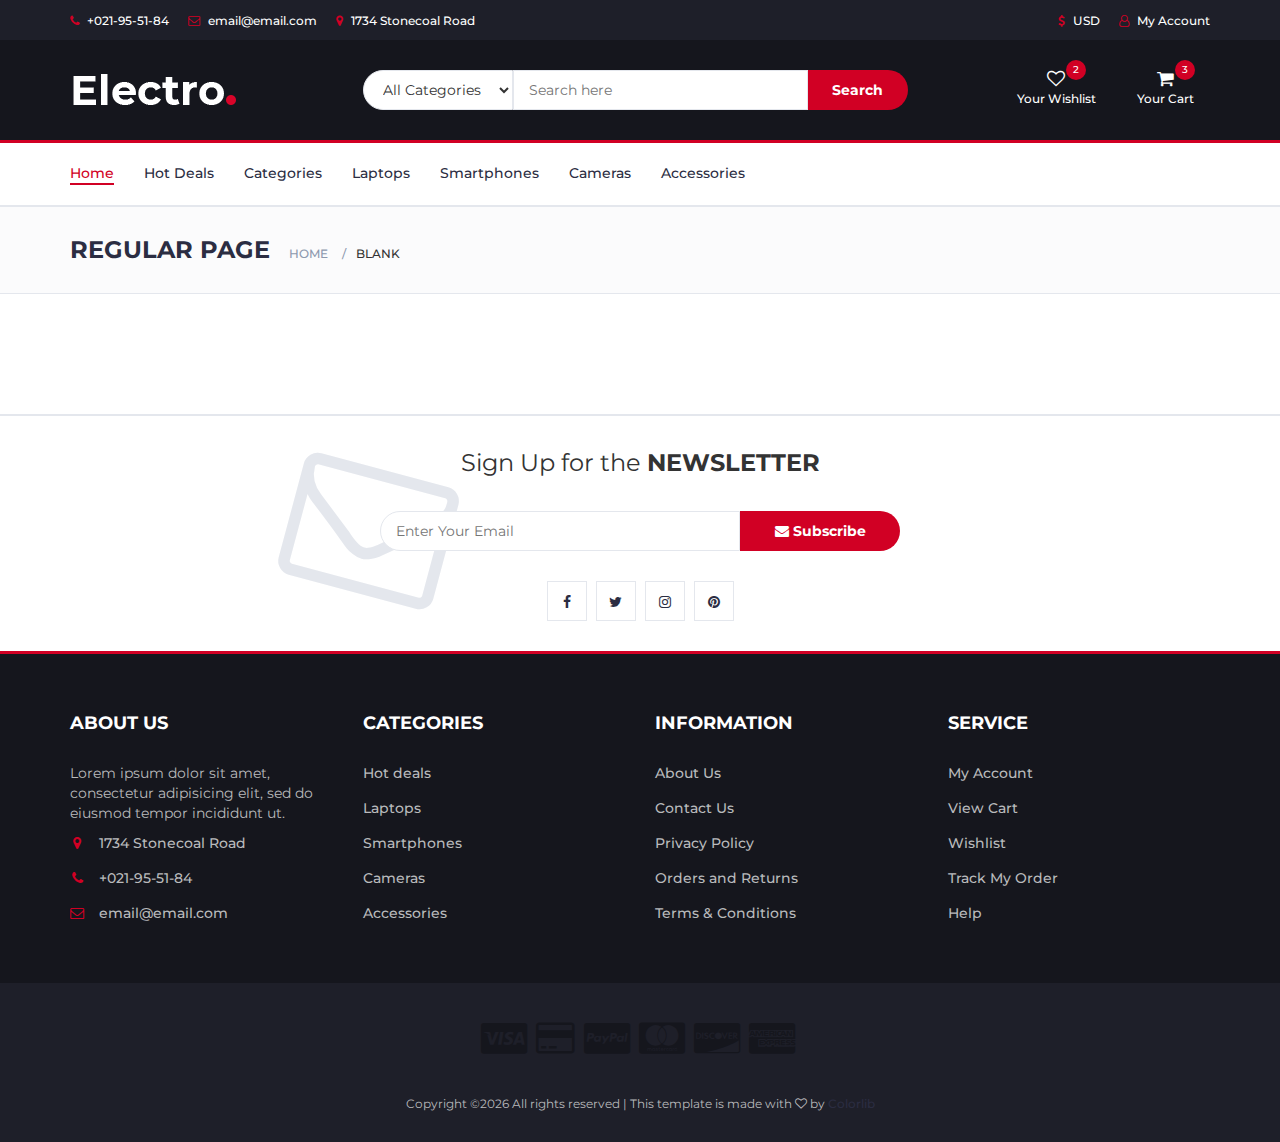
<file: blank.html>
<!DOCTYPE html>
<html lang="en">
	<head>
		<meta charset="utf-8">
		<meta http-equiv="X-UA-Compatible" content="IE=edge">
		<meta name="viewport" content="width=device-width, initial-scale=1">
		 <!-- The above 3 meta tags *must* come first in the head; any other head content must come *after* these tags -->

		<title>Electro - HTML Ecommerce Template</title>

 		<!-- Google font -->
 		<link href="https://fonts.googleapis.com/css?family=Montserrat:400,500,700" rel="stylesheet">

 		<!-- Bootstrap -->
 		<link type="text/css" rel="stylesheet" href="css/bootstrap.min.css"/>

 		<!-- Slick -->
 		<link type="text/css" rel="stylesheet" href="css/slick.css"/>
 		<link type="text/css" rel="stylesheet" href="css/slick-theme.css"/>

 		<!-- nouislider -->
 		<link type="text/css" rel="stylesheet" href="css/nouislider.min.css"/>

 		<!-- Font Awesome Icon -->
 		<link rel="stylesheet" href="css/font-awesome.min.css">

 		<!-- Custom stlylesheet -->
 		<link type="text/css" rel="stylesheet" href="css/style.css"/>

 		<!-- HTML5 shim and Respond.js for IE8 support of HTML5 elements and media queries -->
 		<!-- WARNING: Respond.js doesn't work if you view the page via file:// -->
 		<!--[if lt IE 9]>
 		  <script src="https://oss.maxcdn.com/html5shiv/3.7.3/html5shiv.min.js"></script>
 		  <script src="https://oss.maxcdn.com/respond/1.4.2/respond.min.js"></script>
 		<![endif]-->

    </head>
	<body>
		<!-- HEADER -->
		<header>
			<!-- TOP HEADER -->
			<div id="top-header">
				<div class="container">
					<ul class="header-links pull-left">
						<li><a href="#"><i class="fa fa-phone"></i> +021-95-51-84</a></li>
						<li><a href="#"><i class="fa fa-envelope-o"></i> email@email.com</a></li>
						<li><a href="#"><i class="fa fa-map-marker"></i> 1734 Stonecoal Road</a></li>
					</ul>
					<ul class="header-links pull-right">
						<li><a href="#"><i class="fa fa-dollar"></i> USD</a></li>
						<li><a href="#"><i class="fa fa-user-o"></i> My Account</a></li>
					</ul>
				</div>
			</div>
			<!-- /TOP HEADER -->

			<!-- MAIN HEADER -->
			<div id="header">
				<!-- container -->
				<div class="container">
					<!-- row -->
					<div class="row">
						<!-- LOGO -->
						<div class="col-md-3">
							<div class="header-logo">
								<a href="#" class="logo">
									<img src="./img/logo.png" alt="">
								</a>
							</div>
						</div>
						<!-- /LOGO -->

						<!-- SEARCH BAR -->
						<div class="col-md-6">
							<div class="header-search">
								<form>
									<select class="input-select">
										<option value="0">All Categories</option>
										<option value="1">Category 01</option>
										<option value="1">Category 02</option>
									</select>
									<input class="input" placeholder="Search here">
									<button class="search-btn">Search</button>
								</form>
							</div>
						</div>
						<!-- /SEARCH BAR -->

						<!-- ACCOUNT -->
						<div class="col-md-3 clearfix">
							<div class="header-ctn">
								<!-- Wishlist -->
								<div>
									<a href="#">
										<i class="fa fa-heart-o"></i>
										<span>Your Wishlist</span>
										<div class="qty">2</div>
									</a>
								</div>
								<!-- /Wishlist -->

								<!-- Cart -->
								<div class="dropdown">
									<a class="dropdown-toggle" data-toggle="dropdown" aria-expanded="true">
										<i class="fa fa-shopping-cart"></i>
										<span>Your Cart</span>
										<div class="qty">3</div>
									</a>
									<div class="cart-dropdown">
										<div class="cart-list">
											<div class="product-widget">
												<div class="product-img">
													<img src="./img/product01.png" alt="">
												</div>
												<div class="product-body">
													<h3 class="product-name"><a href="#">product name goes here</a></h3>
													<h4 class="product-price"><span class="qty">1x</span>$980.00</h4>
												</div>
												<button class="delete"><i class="fa fa-close"></i></button>
											</div>

											<div class="product-widget">
												<div class="product-img">
													<img src="./img/product02.png" alt="">
												</div>
												<div class="product-body">
													<h3 class="product-name"><a href="#">product name goes here</a></h3>
													<h4 class="product-price"><span class="qty">3x</span>$980.00</h4>
												</div>
												<button class="delete"><i class="fa fa-close"></i></button>
											</div>
										</div>
										<div class="cart-summary">
											<small>3 Item(s) selected</small>
											<h5>SUBTOTAL: $2940.00</h5>
										</div>
										<div class="cart-btns">
											<a href="#">View Cart</a>
											<a href="#">Checkout  <i class="fa fa-arrow-circle-right"></i></a>
										</div>
									</div>
								</div>
								<!-- /Cart -->

								<!-- Menu Toogle -->
								<div class="menu-toggle">
									<a href="#">
										<i class="fa fa-bars"></i>
										<span>Menu</span>
									</a>
								</div>
								<!-- /Menu Toogle -->
							</div>
						</div>
						<!-- /ACCOUNT -->
					</div>
					<!-- row -->
				</div>
				<!-- container -->
			</div>
			<!-- /MAIN HEADER -->
		</header>
		<!-- /HEADER -->

		<!-- NAVIGATION -->
		<nav id="navigation">
			<!-- container -->
			<div class="container">
				<!-- responsive-nav -->
				<div id="responsive-nav">
					<!-- NAV -->
					<ul class="main-nav nav navbar-nav">
						<li class="active"><a href="#">Home</a></li>
						<li><a href="#">Hot Deals</a></li>
						<li><a href="#">Categories</a></li>
						<li><a href="#">Laptops</a></li>
						<li><a href="#">Smartphones</a></li>
						<li><a href="#">Cameras</a></li>
						<li><a href="#">Accessories</a></li>
					</ul>
					<!-- /NAV -->
				</div>
				<!-- /responsive-nav -->
			</div>
			<!-- /container -->
		</nav>
		<!-- /NAVIGATION -->

		<!-- BREADCRUMB -->
		<div id="breadcrumb" class="section">
			<!-- container -->
			<div class="container">
				<!-- row -->
				<div class="row">
					<div class="col-md-12">
						<h3 class="breadcrumb-header">Regular Page</h3>
						<ul class="breadcrumb-tree">
							<li><a href="#">Home</a></li>
							<li class="active">Blank</li>
						</ul>
					</div>
				</div>
				<!-- /row -->
			</div>
			<!-- /container -->
		</div>
		<!-- /BREADCRUMB -->

		<!-- SECTION -->
		<div class="section">
			<!-- container -->
			<div class="container">
				<!-- row -->
				<div class="row">
				</div>
				<!-- /row -->
			</div>
			<!-- /container -->
		</div>
		<!-- /SECTION -->

		<!-- NEWSLETTER -->
		<div id="newsletter" class="section">
			<!-- container -->
			<div class="container">
				<!-- row -->
				<div class="row">
					<div class="col-md-12">
						<div class="newsletter">
							<p>Sign Up for the <strong>NEWSLETTER</strong></p>
							<form>
								<input class="input" type="email" placeholder="Enter Your Email">
								<button class="newsletter-btn"><i class="fa fa-envelope"></i> Subscribe</button>
							</form>
							<ul class="newsletter-follow">
								<li>
									<a href="#"><i class="fa fa-facebook"></i></a>
								</li>
								<li>
									<a href="#"><i class="fa fa-twitter"></i></a>
								</li>
								<li>
									<a href="#"><i class="fa fa-instagram"></i></a>
								</li>
								<li>
									<a href="#"><i class="fa fa-pinterest"></i></a>
								</li>
							</ul>
						</div>
					</div>
				</div>
				<!-- /row -->
			</div>
			<!-- /container -->
		</div>
		<!-- /NEWSLETTER -->

		<!-- FOOTER -->
		<footer id="footer">
			<!-- top footer -->
			<div class="section">
				<!-- container -->
				<div class="container">
					<!-- row -->
					<div class="row">
						<div class="col-md-3 col-xs-6">
							<div class="footer">
								<h3 class="footer-title">About Us</h3>
								<p>Lorem ipsum dolor sit amet, consectetur adipisicing elit, sed do eiusmod tempor incididunt ut.</p>
								<ul class="footer-links">
									<li><a href="#"><i class="fa fa-map-marker"></i>1734 Stonecoal Road</a></li>
									<li><a href="#"><i class="fa fa-phone"></i>+021-95-51-84</a></li>
									<li><a href="#"><i class="fa fa-envelope-o"></i>email@email.com</a></li>
								</ul>
							</div>
						</div>

						<div class="col-md-3 col-xs-6">
							<div class="footer">
								<h3 class="footer-title">Categories</h3>
								<ul class="footer-links">
									<li><a href="#">Hot deals</a></li>
									<li><a href="#">Laptops</a></li>
									<li><a href="#">Smartphones</a></li>
									<li><a href="#">Cameras</a></li>
									<li><a href="#">Accessories</a></li>
								</ul>
							</div>
						</div>

						<div class="clearfix visible-xs"></div>

						<div class="col-md-3 col-xs-6">
							<div class="footer">
								<h3 class="footer-title">Information</h3>
								<ul class="footer-links">
									<li><a href="#">About Us</a></li>
									<li><a href="#">Contact Us</a></li>
									<li><a href="#">Privacy Policy</a></li>
									<li><a href="#">Orders and Returns</a></li>
									<li><a href="#">Terms & Conditions</a></li>
								</ul>
							</div>
						</div>

						<div class="col-md-3 col-xs-6">
							<div class="footer">
								<h3 class="footer-title">Service</h3>
								<ul class="footer-links">
									<li><a href="#">My Account</a></li>
									<li><a href="#">View Cart</a></li>
									<li><a href="#">Wishlist</a></li>
									<li><a href="#">Track My Order</a></li>
									<li><a href="#">Help</a></li>
								</ul>
							</div>
						</div>
					</div>
					<!-- /row -->
				</div>
				<!-- /container -->
			</div>
			<!-- /top footer -->

			<!-- bottom footer -->
			<div id="bottom-footer" class="section">
				<div class="container">
					<!-- row -->
					<div class="row">
						<div class="col-md-12 text-center">
							<ul class="footer-payments">
								<li><a href="#"><i class="fa fa-cc-visa"></i></a></li>
								<li><a href="#"><i class="fa fa-credit-card"></i></a></li>
								<li><a href="#"><i class="fa fa-cc-paypal"></i></a></li>
								<li><a href="#"><i class="fa fa-cc-mastercard"></i></a></li>
								<li><a href="#"><i class="fa fa-cc-discover"></i></a></li>
								<li><a href="#"><i class="fa fa-cc-amex"></i></a></li>
							</ul>
							<span class="copyright">
								<!-- Link back to Colorlib can't be removed. Template is licensed under CC BY 3.0. -->
								Copyright &copy;<script>document.write(new Date().getFullYear());</script> All rights reserved | This template is made with <i class="fa fa-heart-o" aria-hidden="true"></i> by <a href="https://colorlib.com" target="_blank">Colorlib</a>
							<!-- Link back to Colorlib can't be removed. Template is licensed under CC BY 3.0. -->
							</span>


						</div>
					</div>
						<!-- /row -->
				</div>
				<!-- /container -->
			</div>
			<!-- /bottom footer -->
		</footer>
		<!-- /FOOTER -->

		<!-- jQuery Plugins -->
		<script src="js/jquery.min.js"></script>
		<script src="js/bootstrap.min.js"></script>
		<script src="js/slick.min.js"></script>
		<script src="js/nouislider.min.js"></script>
		<script src="js/jquery.zoom.min.js"></script>
		<script src="js/main.js"></script>

	</body>
</html>
</file>
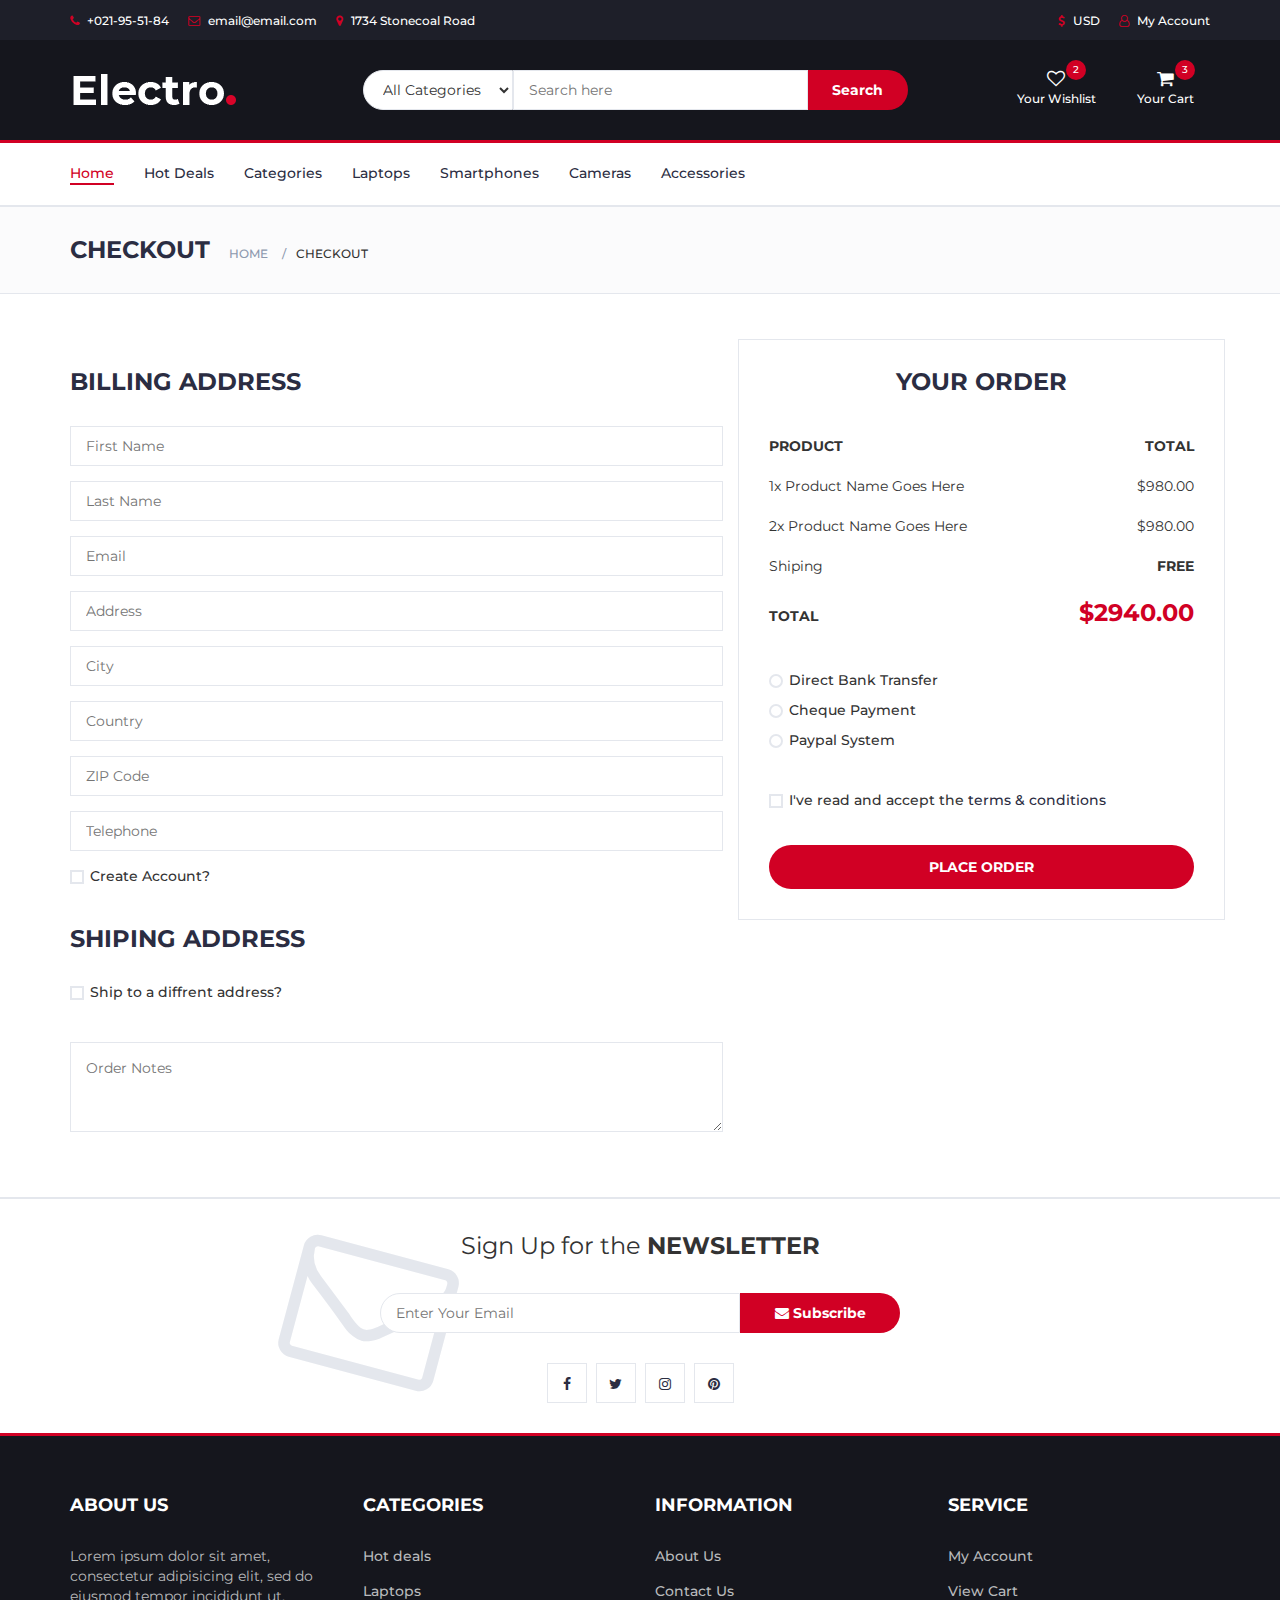
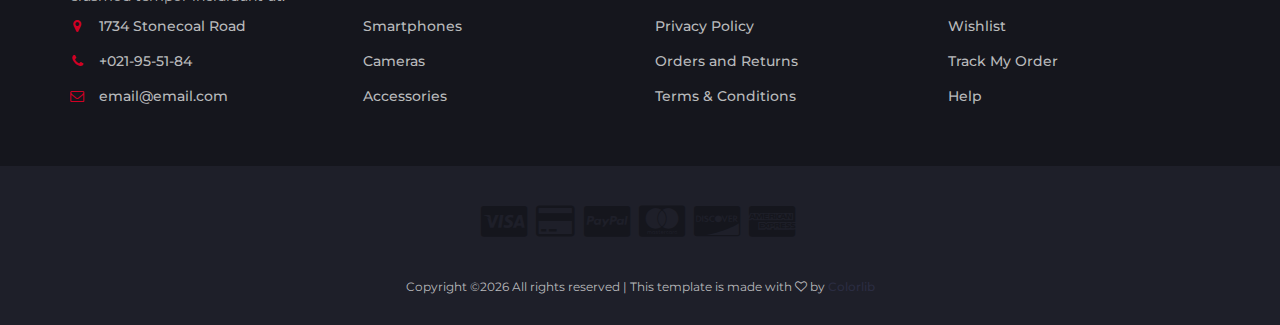
<file: checkout.html>
<!DOCTYPE html>
<html lang="en">
	<head>
		<meta charset="utf-8">
		<meta http-equiv="X-UA-Compatible" content="IE=edge">
		<meta name="viewport" content="width=device-width, initial-scale=1">
		 <!-- The above 3 meta tags *must* come first in the head; any other head content must come *after* these tags -->

		<title>Electro - HTML Ecommerce Template</title>

 		<!-- Google font -->
 		<link href="https://fonts.googleapis.com/css?family=Montserrat:400,500,700" rel="stylesheet">

 		<!-- Bootstrap -->
 		<link type="text/css" rel="stylesheet" href="css/bootstrap.min.css"/>

 		<!-- Slick -->
 		<link type="text/css" rel="stylesheet" href="css/slick.css"/>
 		<link type="text/css" rel="stylesheet" href="css/slick-theme.css"/>

 		<!-- nouislider -->
 		<link type="text/css" rel="stylesheet" href="css/nouislider.min.css"/>

 		<!-- Font Awesome Icon -->
 		<link rel="stylesheet" href="css/font-awesome.min.css">

 		<!-- Custom stlylesheet -->
 		<link type="text/css" rel="stylesheet" href="css/style.css"/>

		<!-- HTML5 shim and Respond.js for IE8 support of HTML5 elements and media queries -->
		<!-- WARNING: Respond.js doesn't work if you view the page via file:// -->
		<!--[if lt IE 9]>
		  <script src="https://oss.maxcdn.com/html5shiv/3.7.3/html5shiv.min.js"></script>
		  <script src="https://oss.maxcdn.com/respond/1.4.2/respond.min.js"></script>
		<![endif]-->

    </head>
	<body>
		<!-- HEADER -->
		<header>
			<!-- TOP HEADER -->
			<div id="top-header">
				<div class="container">
					<ul class="header-links pull-left">
						<li><a href="#"><i class="fa fa-phone"></i> +021-95-51-84</a></li>
						<li><a href="#"><i class="fa fa-envelope-o"></i> email@email.com</a></li>
						<li><a href="#"><i class="fa fa-map-marker"></i> 1734 Stonecoal Road</a></li>
					</ul>
					<ul class="header-links pull-right">
						<li><a href="#"><i class="fa fa-dollar"></i> USD</a></li>
						<li><a href="#"><i class="fa fa-user-o"></i> My Account</a></li>
					</ul>
				</div>
			</div>
			<!-- /TOP HEADER -->

			<!-- MAIN HEADER -->
			<div id="header">
				<!-- container -->
				<div class="container">
					<!-- row -->
					<div class="row">
						<!-- LOGO -->
						<div class="col-md-3">
							<div class="header-logo">
								<a href="#" class="logo">
									<img src="./img/logo.png" alt="">
								</a>
							</div>
						</div>
						<!-- /LOGO -->

						<!-- SEARCH BAR -->
						<div class="col-md-6">
							<div class="header-search">
								<form>
									<select class="input-select">
										<option value="0">All Categories</option>
										<option value="1">Category 01</option>
										<option value="1">Category 02</option>
									</select>
									<input class="input" placeholder="Search here">
									<button class="search-btn">Search</button>
								</form>
							</div>
						</div>
						<!-- /SEARCH BAR -->

						<!-- ACCOUNT -->
						<div class="col-md-3 clearfix">
							<div class="header-ctn">
								<!-- Wishlist -->
								<div>
									<a href="#">
										<i class="fa fa-heart-o"></i>
										<span>Your Wishlist</span>
										<div class="qty">2</div>
									</a>
								</div>
								<!-- /Wishlist -->

								<!-- Cart -->
								<div class="dropdown">
									<a class="dropdown-toggle" data-toggle="dropdown" aria-expanded="true">
										<i class="fa fa-shopping-cart"></i>
										<span>Your Cart</span>
										<div class="qty">3</div>
									</a>
									<div class="cart-dropdown">
										<div class="cart-list">
											<div class="product-widget">
												<div class="product-img">
													<img src="./img/product01.png" alt="">
												</div>
												<div class="product-body">
													<h3 class="product-name"><a href="#">product name goes here</a></h3>
													<h4 class="product-price"><span class="qty">1x</span>$980.00</h4>
												</div>
												<button class="delete"><i class="fa fa-close"></i></button>
											</div>

											<div class="product-widget">
												<div class="product-img">
													<img src="./img/product02.png" alt="">
												</div>
												<div class="product-body">
													<h3 class="product-name"><a href="#">product name goes here</a></h3>
													<h4 class="product-price"><span class="qty">3x</span>$980.00</h4>
												</div>
												<button class="delete"><i class="fa fa-close"></i></button>
											</div>
										</div>
										<div class="cart-summary">
											<small>3 Item(s) selected</small>
											<h5>SUBTOTAL: $2940.00</h5>
										</div>
										<div class="cart-btns">
											<a href="#">View Cart</a>
											<a href="#">Checkout  <i class="fa fa-arrow-circle-right"></i></a>
										</div>
									</div>
								</div>
								<!-- /Cart -->

								<!-- Menu Toogle -->
								<div class="menu-toggle">
									<a href="#">
										<i class="fa fa-bars"></i>
										<span>Menu</span>
									</a>
								</div>
								<!-- /Menu Toogle -->
							</div>
						</div>
						<!-- /ACCOUNT -->
					</div>
					<!-- row -->
				</div>
				<!-- container -->
			</div>
			<!-- /MAIN HEADER -->
		</header>
		<!-- /HEADER -->

		<!-- NAVIGATION -->
		<nav id="navigation">
			<!-- container -->
			<div class="container">
				<!-- responsive-nav -->
				<div id="responsive-nav">
					<!-- NAV -->
					<ul class="main-nav nav navbar-nav">
						<li class="active"><a href="#">Home</a></li>
						<li><a href="#">Hot Deals</a></li>
						<li><a href="#">Categories</a></li>
						<li><a href="#">Laptops</a></li>
						<li><a href="#">Smartphones</a></li>
						<li><a href="#">Cameras</a></li>
						<li><a href="#">Accessories</a></li>
					</ul>
					<!-- /NAV -->
				</div>
				<!-- /responsive-nav -->
			</div>
			<!-- /container -->
		</nav>
		<!-- /NAVIGATION -->

		<!-- BREADCRUMB -->
		<div id="breadcrumb" class="section">
			<!-- container -->
			<div class="container">
				<!-- row -->
				<div class="row">
					<div class="col-md-12">
						<h3 class="breadcrumb-header">Checkout</h3>
						<ul class="breadcrumb-tree">
							<li><a href="#">Home</a></li>
							<li class="active">Checkout</li>
						</ul>
					</div>
				</div>
				<!-- /row -->
			</div>
			<!-- /container -->
		</div>
		<!-- /BREADCRUMB -->

		<!-- SECTION -->
		<div class="section">
			<!-- container -->
			<div class="container">
				<!-- row -->
				<div class="row">

					<div class="col-md-7">
						<!-- Billing Details -->
						<div class="billing-details">
							<div class="section-title">
								<h3 class="title">Billing address</h3>
							</div>
							<div class="form-group">
								<input class="input" type="text" name="first-name" placeholder="First Name">
							</div>
							<div class="form-group">
								<input class="input" type="text" name="last-name" placeholder="Last Name">
							</div>
							<div class="form-group">
								<input class="input" type="email" name="email" placeholder="Email">
							</div>
							<div class="form-group">
								<input class="input" type="text" name="address" placeholder="Address">
							</div>
							<div class="form-group">
								<input class="input" type="text" name="city" placeholder="City">
							</div>
							<div class="form-group">
								<input class="input" type="text" name="country" placeholder="Country">
							</div>
							<div class="form-group">
								<input class="input" type="text" name="zip-code" placeholder="ZIP Code">
							</div>
							<div class="form-group">
								<input class="input" type="tel" name="tel" placeholder="Telephone">
							</div>
							<div class="form-group">
								<div class="input-checkbox">
									<input type="checkbox" id="create-account">
									<label for="create-account">
										<span></span>
										Create Account?
									</label>
									<div class="caption">
										<p>Lorem ipsum dolor sit amet, consectetur adipisicing elit, sed do eiusmod tempor incididunt.</p>
										<input class="input" type="password" name="password" placeholder="Enter Your Password">
									</div>
								</div>
							</div>
						</div>
						<!-- /Billing Details -->

						<!-- Shiping Details -->
						<div class="shiping-details">
							<div class="section-title">
								<h3 class="title">Shiping address</h3>
							</div>
							<div class="input-checkbox">
								<input type="checkbox" id="shiping-address">
								<label for="shiping-address">
									<span></span>
									Ship to a diffrent address?
								</label>
								<div class="caption">
									<div class="form-group">
										<input class="input" type="text" name="first-name" placeholder="First Name">
									</div>
									<div class="form-group">
										<input class="input" type="text" name="last-name" placeholder="Last Name">
									</div>
									<div class="form-group">
										<input class="input" type="email" name="email" placeholder="Email">
									</div>
									<div class="form-group">
										<input class="input" type="text" name="address" placeholder="Address">
									</div>
									<div class="form-group">
										<input class="input" type="text" name="city" placeholder="City">
									</div>
									<div class="form-group">
										<input class="input" type="text" name="country" placeholder="Country">
									</div>
									<div class="form-group">
										<input class="input" type="text" name="zip-code" placeholder="ZIP Code">
									</div>
									<div class="form-group">
										<input class="input" type="tel" name="tel" placeholder="Telephone">
									</div>
								</div>
							</div>
						</div>
						<!-- /Shiping Details -->

						<!-- Order notes -->
						<div class="order-notes">
							<textarea class="input" placeholder="Order Notes"></textarea>
						</div>
						<!-- /Order notes -->
					</div>

					<!-- Order Details -->
					<div class="col-md-5 order-details">
						<div class="section-title text-center">
							<h3 class="title">Your Order</h3>
						</div>
						<div class="order-summary">
							<div class="order-col">
								<div><strong>PRODUCT</strong></div>
								<div><strong>TOTAL</strong></div>
							</div>
							<div class="order-products">
								<div class="order-col">
									<div>1x Product Name Goes Here</div>
									<div>$980.00</div>
								</div>
								<div class="order-col">
									<div>2x Product Name Goes Here</div>
									<div>$980.00</div>
								</div>
							</div>
							<div class="order-col">
								<div>Shiping</div>
								<div><strong>FREE</strong></div>
							</div>
							<div class="order-col">
								<div><strong>TOTAL</strong></div>
								<div><strong class="order-total">$2940.00</strong></div>
							</div>
						</div>
						<div class="payment-method">
							<div class="input-radio">
								<input type="radio" name="payment" id="payment-1">
								<label for="payment-1">
									<span></span>
									Direct Bank Transfer
								</label>
								<div class="caption">
									<p>Lorem ipsum dolor sit amet, consectetur adipisicing elit, sed do eiusmod tempor incididunt ut labore et dolore magna aliqua.</p>
								</div>
							</div>
							<div class="input-radio">
								<input type="radio" name="payment" id="payment-2">
								<label for="payment-2">
									<span></span>
									Cheque Payment
								</label>
								<div class="caption">
									<p>Lorem ipsum dolor sit amet, consectetur adipisicing elit, sed do eiusmod tempor incididunt ut labore et dolore magna aliqua.</p>
								</div>
							</div>
							<div class="input-radio">
								<input type="radio" name="payment" id="payment-3">
								<label for="payment-3">
									<span></span>
									Paypal System
								</label>
								<div class="caption">
									<p>Lorem ipsum dolor sit amet, consectetur adipisicing elit, sed do eiusmod tempor incididunt ut labore et dolore magna aliqua.</p>
								</div>
							</div>
						</div>
						<div class="input-checkbox">
							<input type="checkbox" id="terms">
							<label for="terms">
								<span></span>
								I've read and accept the <a href="#">terms & conditions</a>
							</label>
						</div>
						<a href="#" class="primary-btn order-submit">Place order</a>
					</div>
					<!-- /Order Details -->
				</div>
				<!-- /row -->
			</div>
			<!-- /container -->
		</div>
		<!-- /SECTION -->

		<!-- NEWSLETTER -->
		<div id="newsletter" class="section">
			<!-- container -->
			<div class="container">
				<!-- row -->
				<div class="row">
					<div class="col-md-12">
						<div class="newsletter">
							<p>Sign Up for the <strong>NEWSLETTER</strong></p>
							<form>
								<input class="input" type="email" placeholder="Enter Your Email">
								<button class="newsletter-btn"><i class="fa fa-envelope"></i> Subscribe</button>
							</form>
							<ul class="newsletter-follow">
								<li>
									<a href="#"><i class="fa fa-facebook"></i></a>
								</li>
								<li>
									<a href="#"><i class="fa fa-twitter"></i></a>
								</li>
								<li>
									<a href="#"><i class="fa fa-instagram"></i></a>
								</li>
								<li>
									<a href="#"><i class="fa fa-pinterest"></i></a>
								</li>
							</ul>
						</div>
					</div>
				</div>
				<!-- /row -->
			</div>
			<!-- /container -->
		</div>
		<!-- /NEWSLETTER -->

		<!-- FOOTER -->
		<footer id="footer">
			<!-- top footer -->
			<div class="section">
				<!-- container -->
				<div class="container">
					<!-- row -->
					<div class="row">
						<div class="col-md-3 col-xs-6">
							<div class="footer">
								<h3 class="footer-title">About Us</h3>
								<p>Lorem ipsum dolor sit amet, consectetur adipisicing elit, sed do eiusmod tempor incididunt ut.</p>
								<ul class="footer-links">
									<li><a href="#"><i class="fa fa-map-marker"></i>1734 Stonecoal Road</a></li>
									<li><a href="#"><i class="fa fa-phone"></i>+021-95-51-84</a></li>
									<li><a href="#"><i class="fa fa-envelope-o"></i>email@email.com</a></li>
								</ul>
							</div>
						</div>

						<div class="col-md-3 col-xs-6">
							<div class="footer">
								<h3 class="footer-title">Categories</h3>
								<ul class="footer-links">
									<li><a href="#">Hot deals</a></li>
									<li><a href="#">Laptops</a></li>
									<li><a href="#">Smartphones</a></li>
									<li><a href="#">Cameras</a></li>
									<li><a href="#">Accessories</a></li>
								</ul>
							</div>
						</div>

						<div class="clearfix visible-xs"></div>

						<div class="col-md-3 col-xs-6">
							<div class="footer">
								<h3 class="footer-title">Information</h3>
								<ul class="footer-links">
									<li><a href="#">About Us</a></li>
									<li><a href="#">Contact Us</a></li>
									<li><a href="#">Privacy Policy</a></li>
									<li><a href="#">Orders and Returns</a></li>
									<li><a href="#">Terms & Conditions</a></li>
								</ul>
							</div>
						</div>

						<div class="col-md-3 col-xs-6">
							<div class="footer">
								<h3 class="footer-title">Service</h3>
								<ul class="footer-links">
									<li><a href="#">My Account</a></li>
									<li><a href="#">View Cart</a></li>
									<li><a href="#">Wishlist</a></li>
									<li><a href="#">Track My Order</a></li>
									<li><a href="#">Help</a></li>
								</ul>
							</div>
						</div>
					</div>
					<!-- /row -->
				</div>
				<!-- /container -->
			</div>
			<!-- /top footer -->

			<!-- bottom footer -->
			<div id="bottom-footer" class="section">
				<div class="container">
					<!-- row -->
					<div class="row">
						<div class="col-md-12 text-center">
							<ul class="footer-payments">
								<li><a href="#"><i class="fa fa-cc-visa"></i></a></li>
								<li><a href="#"><i class="fa fa-credit-card"></i></a></li>
								<li><a href="#"><i class="fa fa-cc-paypal"></i></a></li>
								<li><a href="#"><i class="fa fa-cc-mastercard"></i></a></li>
								<li><a href="#"><i class="fa fa-cc-discover"></i></a></li>
								<li><a href="#"><i class="fa fa-cc-amex"></i></a></li>
							</ul>
							<span class="copyright">
								<!-- Link back to Colorlib can't be removed. Template is licensed under CC BY 3.0. -->
								Copyright &copy;<script>document.write(new Date().getFullYear());</script> All rights reserved | This template is made with <i class="fa fa-heart-o" aria-hidden="true"></i> by <a href="https://colorlib.com" target="_blank">Colorlib</a>
							<!-- Link back to Colorlib can't be removed. Template is licensed under CC BY 3.0. -->
							</span>
						</div>
					</div>
						<!-- /row -->
				</div>
				<!-- /container -->
			</div>
			<!-- /bottom footer -->
		</footer>
		<!-- /FOOTER -->

		<!-- jQuery Plugins -->
		<script src="js/jquery.min.js"></script>
		<script src="js/bootstrap.min.js"></script>
		<script src="js/slick.min.js"></script>
		<script src="js/nouislider.min.js"></script>
		<script src="js/jquery.zoom.min.js"></script>
		<script src="js/main.js"></script>

	</body>
</html>
</file>
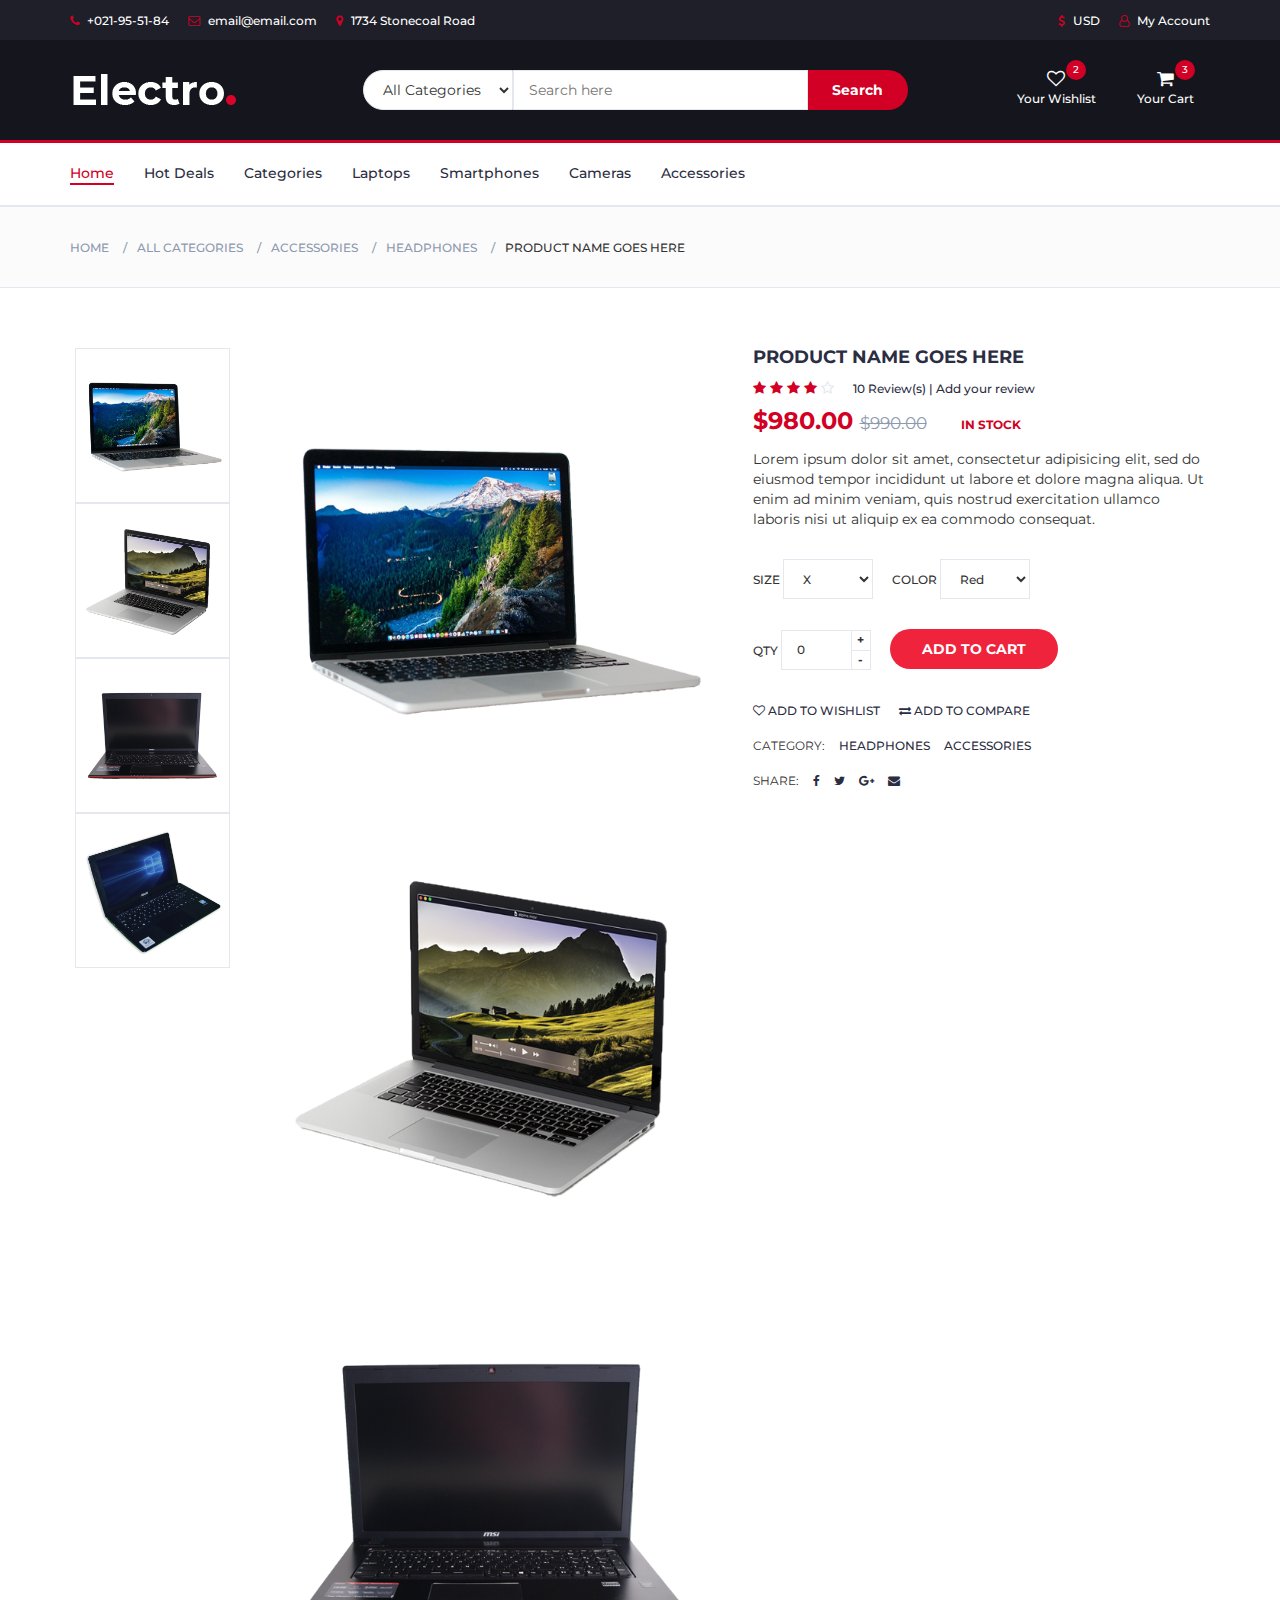
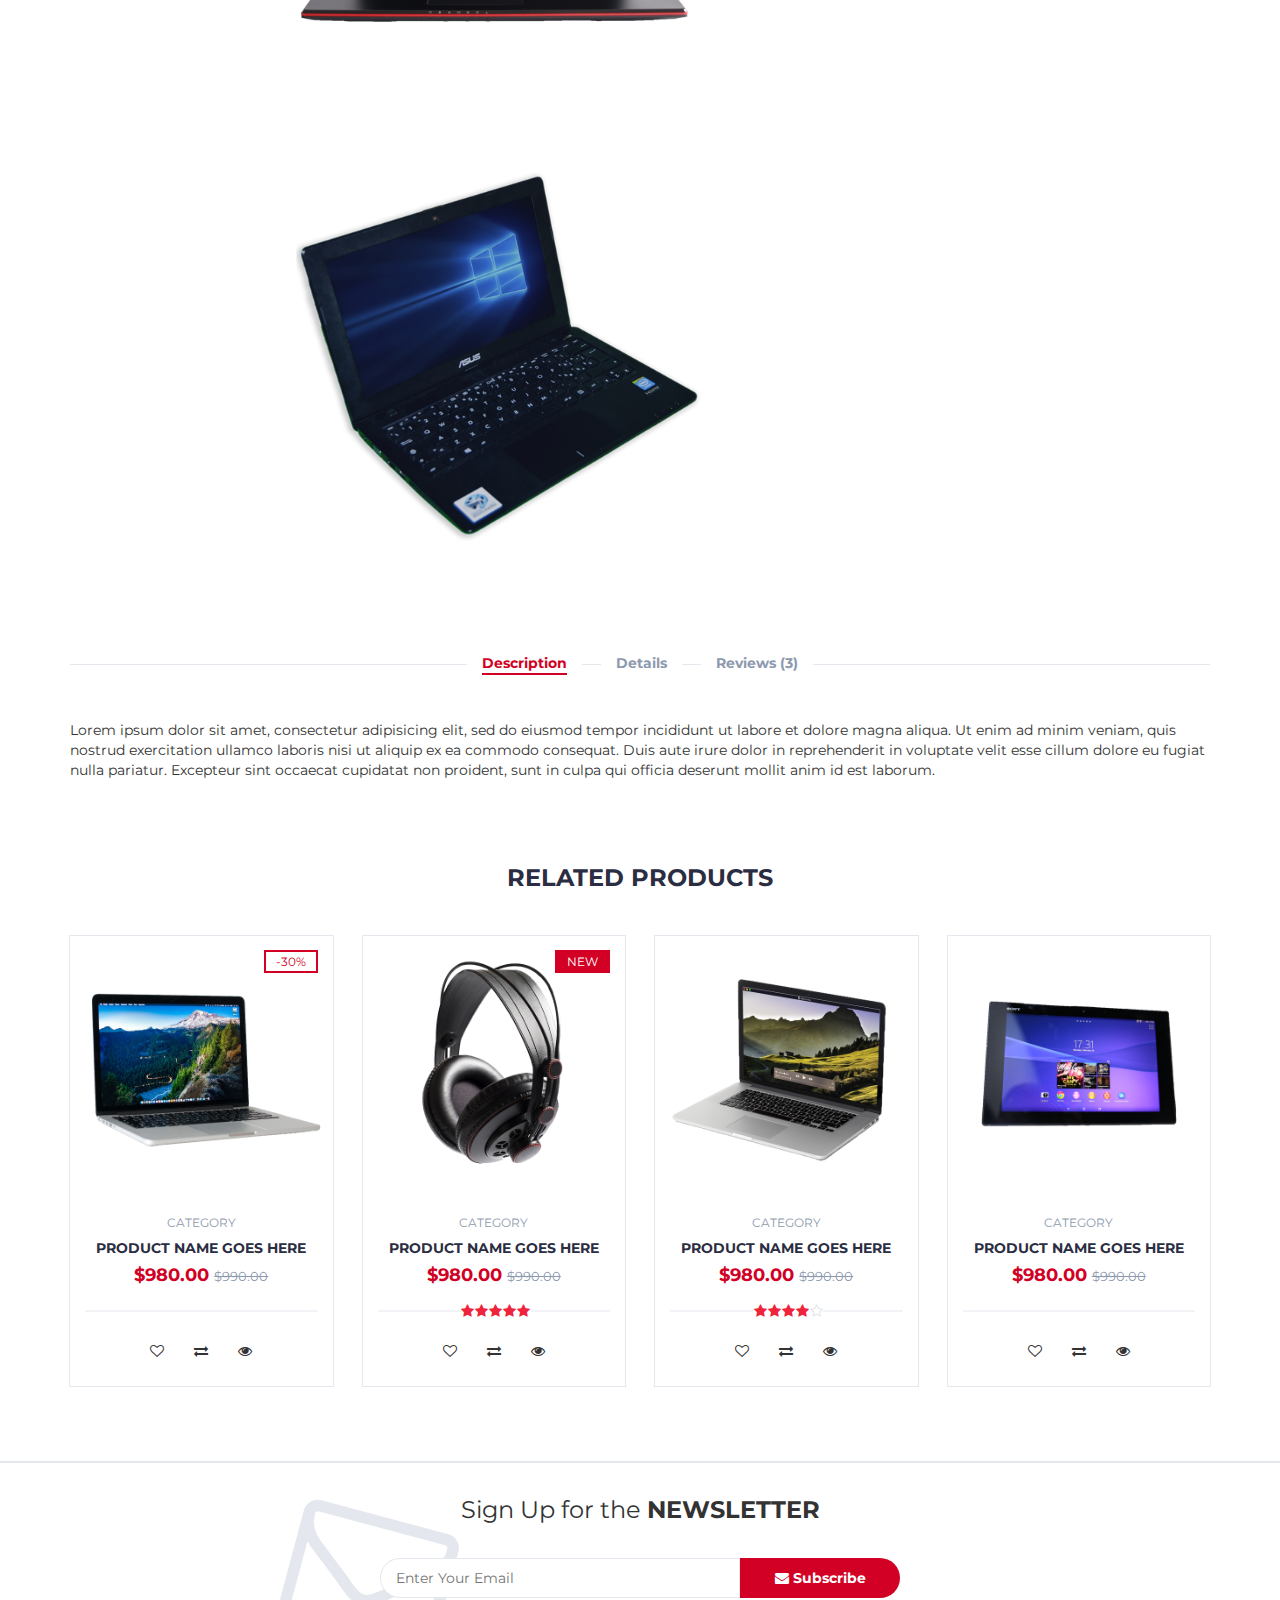
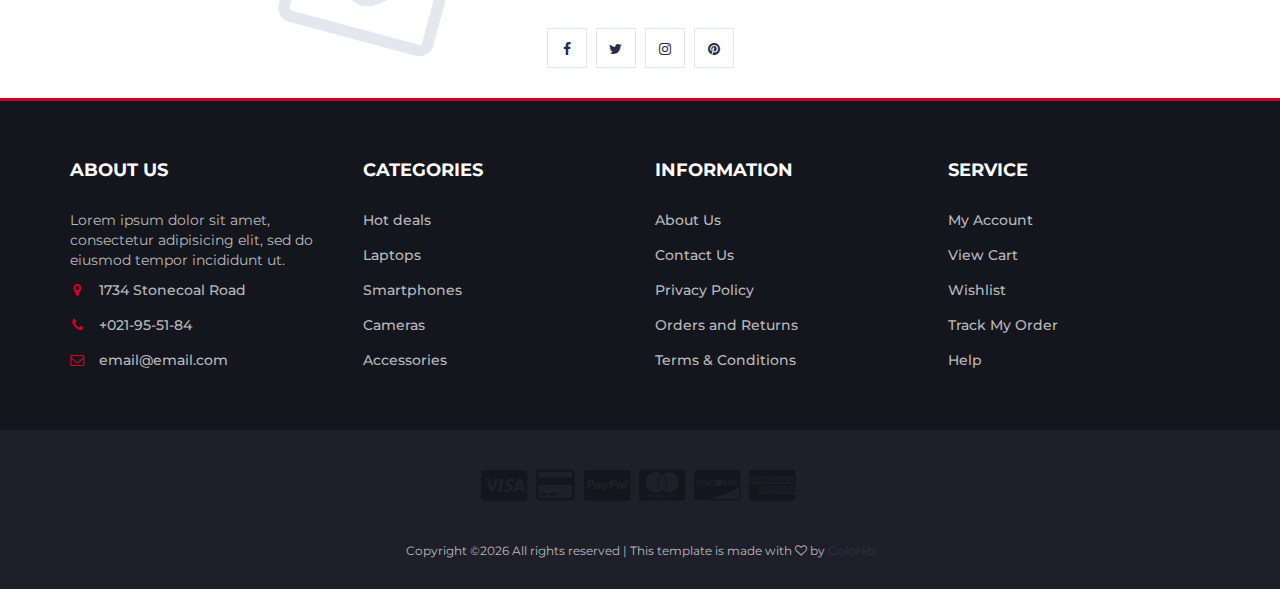
<file: product.html>
<!DOCTYPE html>
<html lang="en">
	<head>
		<meta charset="utf-8">
		<meta http-equiv="X-UA-Compatible" content="IE=edge">
		<meta name="viewport" content="width=device-width, initial-scale=1">
		 <!-- The above 3 meta tags *must* come first in the head; any other head content must come *after* these tags -->

		<title>Electro - HTML Ecommerce Template</title>

 		<!-- Google font -->
 		<link href="https://fonts.googleapis.com/css?family=Montserrat:400,500,700" rel="stylesheet">

 		<!-- Bootstrap -->
 		<link type="text/css" rel="stylesheet" href="css/bootstrap.min.css"/>

 		<!-- Slick -->
 		<link type="text/css" rel="stylesheet" href="css/slick.css"/>
 		<link type="text/css" rel="stylesheet" href="css/slick-theme.css"/>

 		<!-- nouislider -->
 		<link type="text/css" rel="stylesheet" href="css/nouislider.min.css"/>

 		<!-- Font Awesome Icon -->
 		<link rel="stylesheet" href="css/font-awesome.min.css">

 		<!-- Custom stlylesheet -->
 		<link type="text/css" rel="stylesheet" href="css/style.css"/>

		<!-- HTML5 shim and Respond.js for IE8 support of HTML5 elements and media queries -->
		<!-- WARNING: Respond.js doesn't work if you view the page via file:// -->
		<!--[if lt IE 9]>
		  <script src="https://oss.maxcdn.com/html5shiv/3.7.3/html5shiv.min.js"></script>
		  <script src="https://oss.maxcdn.com/respond/1.4.2/respond.min.js"></script>
		<![endif]-->

    </head>
	<body>
		<!-- HEADER -->
		<header>
			<!-- TOP HEADER -->
			<div id="top-header">
				<div class="container">
					<ul class="header-links pull-left">
						<li><a href="#"><i class="fa fa-phone"></i> +021-95-51-84</a></li>
						<li><a href="#"><i class="fa fa-envelope-o"></i> email@email.com</a></li>
						<li><a href="#"><i class="fa fa-map-marker"></i> 1734 Stonecoal Road</a></li>
					</ul>
					<ul class="header-links pull-right">
						<li><a href="#"><i class="fa fa-dollar"></i> USD</a></li>
						<li><a href="#"><i class="fa fa-user-o"></i> My Account</a></li>
					</ul>
				</div>
			</div>
			<!-- /TOP HEADER -->

			<!-- MAIN HEADER -->
			<div id="header">
				<!-- container -->
				<div class="container">
					<!-- row -->
					<div class="row">
						<!-- LOGO -->
						<div class="col-md-3">
							<div class="header-logo">
								<a href="#" class="logo">
									<img src="./img/logo.png" alt="">
								</a>
							</div>
						</div>
						<!-- /LOGO -->

						<!-- SEARCH BAR -->
						<div class="col-md-6">
							<div class="header-search">
								<form>
									<select class="input-select">
										<option value="0">All Categories</option>
										<option value="1">Category 01</option>
										<option value="1">Category 02</option>
									</select>
									<input class="input" placeholder="Search here">
									<button class="search-btn">Search</button>
								</form>
							</div>
						</div>
						<!-- /SEARCH BAR -->

						<!-- ACCOUNT -->
						<div class="col-md-3 clearfix">
							<div class="header-ctn">
								<!-- Wishlist -->
								<div>
									<a href="#">
										<i class="fa fa-heart-o"></i>
										<span>Your Wishlist</span>
										<div class="qty">2</div>
									</a>
								</div>
								<!-- /Wishlist -->

								<!-- Cart -->
								<div class="dropdown">
									<a class="dropdown-toggle" data-toggle="dropdown" aria-expanded="true">
										<i class="fa fa-shopping-cart"></i>
										<span>Your Cart</span>
										<div class="qty">3</div>
									</a>
									<div class="cart-dropdown">
										<div class="cart-list">
											<div class="product-widget">
												<div class="product-img">
													<img src="./img/product01.png" alt="">
												</div>
												<div class="product-body">
													<h3 class="product-name"><a href="#">product name goes here</a></h3>
													<h4 class="product-price"><span class="qty">1x</span>$980.00</h4>
												</div>
												<button class="delete"><i class="fa fa-close"></i></button>
											</div>

											<div class="product-widget">
												<div class="product-img">
													<img src="./img/product02.png" alt="">
												</div>
												<div class="product-body">
													<h3 class="product-name"><a href="#">product name goes here</a></h3>
													<h4 class="product-price"><span class="qty">3x</span>$980.00</h4>
												</div>
												<button class="delete"><i class="fa fa-close"></i></button>
											</div>
										</div>
										<div class="cart-summary">
											<small>3 Item(s) selected</small>
											<h5>SUBTOTAL: $2940.00</h5>
										</div>
										<div class="cart-btns">
											<a href="#">View Cart</a>
											<a href="#">Checkout  <i class="fa fa-arrow-circle-right"></i></a>
										</div>
									</div>
								</div>
								<!-- /Cart -->

								<!-- Menu Toogle -->
								<div class="menu-toggle">
									<a href="#">
										<i class="fa fa-bars"></i>
										<span>Menu</span>
									</a>
								</div>
								<!-- /Menu Toogle -->
							</div>
						</div>
						<!-- /ACCOUNT -->
					</div>
					<!-- row -->
				</div>
				<!-- container -->
			</div>
			<!-- /MAIN HEADER -->
		</header>
		<!-- /HEADER -->

		<!-- NAVIGATION -->
		<nav id="navigation">
			<!-- container -->
			<div class="container">
				<!-- responsive-nav -->
				<div id="responsive-nav">
					<!-- NAV -->
					<ul class="main-nav nav navbar-nav">
						<li class="active"><a href="#">Home</a></li>
						<li><a href="#">Hot Deals</a></li>
						<li><a href="#">Categories</a></li>
						<li><a href="#">Laptops</a></li>
						<li><a href="#">Smartphones</a></li>
						<li><a href="#">Cameras</a></li>
						<li><a href="#">Accessories</a></li>
					</ul>
					<!-- /NAV -->
				</div>
				<!-- /responsive-nav -->
			</div>
			<!-- /container -->
		</nav>
		<!-- /NAVIGATION -->

		<!-- BREADCRUMB -->
		<div id="breadcrumb" class="section">
			<!-- container -->
			<div class="container">
				<!-- row -->
				<div class="row">
					<div class="col-md-12">
						<ul class="breadcrumb-tree">
							<li><a href="#">Home</a></li>
							<li><a href="#">All Categories</a></li>
							<li><a href="#">Accessories</a></li>
							<li><a href="#">Headphones</a></li>
							<li class="active">Product name goes here</li>
						</ul>
					</div>
				</div>
				<!-- /row -->
			</div>
			<!-- /container -->
		</div>
		<!-- /BREADCRUMB -->

		<!-- SECTION -->
		<div class="section">
			<!-- container -->
			<div class="container">
				<!-- row -->
				<div class="row">
					<!-- Product main img -->
					<div class="col-md-5 col-md-push-2">
						<div id="product-main-img">
							<div class="product-preview">
								<img src="./img/product01.png" alt="">
							</div>

							<div class="product-preview">
								<img src="./img/product03.png" alt="">
							</div>

							<div class="product-preview">
								<img src="./img/product06.png" alt="">
							</div>

							<div class="product-preview">
								<img src="./img/product08.png" alt="">
							</div>
						</div>
					</div>
					<!-- /Product main img -->

					<!-- Product thumb imgs -->
					<div class="col-md-2  col-md-pull-5">
						<div id="product-imgs">
							<div class="product-preview">
								<img src="./img/product01.png" alt="">
							</div>

							<div class="product-preview">
								<img src="./img/product03.png" alt="">
							</div>

							<div class="product-preview">
								<img src="./img/product06.png" alt="">
							</div>

							<div class="product-preview">
								<img src="./img/product08.png" alt="">
							</div>
						</div>
					</div>
					<!-- /Product thumb imgs -->

					<!-- Product details -->
					<div class="col-md-5">
						<div class="product-details">
							<h2 class="product-name">product name goes here</h2>
							<div>
								<div class="product-rating">
									<i class="fa fa-star"></i>
									<i class="fa fa-star"></i>
									<i class="fa fa-star"></i>
									<i class="fa fa-star"></i>
									<i class="fa fa-star-o"></i>
								</div>
								<a class="review-link" href="#">10 Review(s) | Add your review</a>
							</div>
							<div>
								<h3 class="product-price">$980.00 <del class="product-old-price">$990.00</del></h3>
								<span class="product-available">In Stock</span>
							</div>
							<p>Lorem ipsum dolor sit amet, consectetur adipisicing elit, sed do eiusmod tempor incididunt ut labore et dolore magna aliqua. Ut enim ad minim veniam, quis nostrud exercitation ullamco laboris nisi ut aliquip ex ea commodo consequat.</p>

							<div class="product-options">
								<label>
									Size
									<select class="input-select">
										<option value="0">X</option>
									</select>
								</label>
								<label>
									Color
									<select class="input-select">
										<option value="0">Red</option>
									</select>
								</label>
							</div>

							<div class="add-to-cart">
								<div class="qty-label">
									Qty
									<div class="input-number">
										<input type="number">
										<span class="qty-up">+</span>
										<span class="qty-down">-</span>
									</div>
								</div>
								<button class="add-to-cart-btn"><i class="fa fa-shopping-cart"></i> add to cart</button>
							</div>

							<ul class="product-btns">
								<li><a href="#"><i class="fa fa-heart-o"></i> add to wishlist</a></li>
								<li><a href="#"><i class="fa fa-exchange"></i> add to compare</a></li>
							</ul>

							<ul class="product-links">
								<li>Category:</li>
								<li><a href="#">Headphones</a></li>
								<li><a href="#">Accessories</a></li>
							</ul>

							<ul class="product-links">
								<li>Share:</li>
								<li><a href="#"><i class="fa fa-facebook"></i></a></li>
								<li><a href="#"><i class="fa fa-twitter"></i></a></li>
								<li><a href="#"><i class="fa fa-google-plus"></i></a></li>
								<li><a href="#"><i class="fa fa-envelope"></i></a></li>
							</ul>

						</div>
					</div>
					<!-- /Product details -->

					<!-- Product tab -->
					<div class="col-md-12">
						<div id="product-tab">
							<!-- product tab nav -->
							<ul class="tab-nav">
								<li class="active"><a data-toggle="tab" href="#tab1">Description</a></li>
								<li><a data-toggle="tab" href="#tab2">Details</a></li>
								<li><a data-toggle="tab" href="#tab3">Reviews (3)</a></li>
							</ul>
							<!-- /product tab nav -->

							<!-- product tab content -->
							<div class="tab-content">
								<!-- tab1  -->
								<div id="tab1" class="tab-pane fade in active">
									<div class="row">
										<div class="col-md-12">
											<p>Lorem ipsum dolor sit amet, consectetur adipisicing elit, sed do eiusmod tempor incididunt ut labore et dolore magna aliqua. Ut enim ad minim veniam, quis nostrud exercitation ullamco laboris nisi ut aliquip ex ea commodo consequat. Duis aute irure dolor in reprehenderit in voluptate velit esse cillum dolore eu fugiat nulla pariatur. Excepteur sint occaecat cupidatat non proident, sunt in culpa qui officia deserunt mollit anim id est laborum.</p>
										</div>
									</div>
								</div>
								<!-- /tab1  -->

								<!-- tab2  -->
								<div id="tab2" class="tab-pane fade in">
									<div class="row">
										<div class="col-md-12">
											<p>Lorem ipsum dolor sit amet, consectetur adipisicing elit, sed do eiusmod tempor incididunt ut labore et dolore magna aliqua. Ut enim ad minim veniam, quis nostrud exercitation ullamco laboris nisi ut aliquip ex ea commodo consequat. Duis aute irure dolor in reprehenderit in voluptate velit esse cillum dolore eu fugiat nulla pariatur. Excepteur sint occaecat cupidatat non proident, sunt in culpa qui officia deserunt mollit anim id est laborum.</p>
										</div>
									</div>
								</div>
								<!-- /tab2  -->

								<!-- tab3  -->
								<div id="tab3" class="tab-pane fade in">
									<div class="row">
										<!-- Rating -->
										<div class="col-md-3">
											<div id="rating">
												<div class="rating-avg">
													<span>4.5</span>
													<div class="rating-stars">
														<i class="fa fa-star"></i>
														<i class="fa fa-star"></i>
														<i class="fa fa-star"></i>
														<i class="fa fa-star"></i>
														<i class="fa fa-star-o"></i>
													</div>
												</div>
												<ul class="rating">
													<li>
														<div class="rating-stars">
															<i class="fa fa-star"></i>
															<i class="fa fa-star"></i>
															<i class="fa fa-star"></i>
															<i class="fa fa-star"></i>
															<i class="fa fa-star"></i>
														</div>
														<div class="rating-progress">
															<div style="width: 80%;"></div>
														</div>
														<span class="sum">3</span>
													</li>
													<li>
														<div class="rating-stars">
															<i class="fa fa-star"></i>
															<i class="fa fa-star"></i>
															<i class="fa fa-star"></i>
															<i class="fa fa-star"></i>
															<i class="fa fa-star-o"></i>
														</div>
														<div class="rating-progress">
															<div style="width: 60%;"></div>
														</div>
														<span class="sum">2</span>
													</li>
													<li>
														<div class="rating-stars">
															<i class="fa fa-star"></i>
															<i class="fa fa-star"></i>
															<i class="fa fa-star"></i>
															<i class="fa fa-star-o"></i>
															<i class="fa fa-star-o"></i>
														</div>
														<div class="rating-progress">
															<div></div>
														</div>
														<span class="sum">0</span>
													</li>
													<li>
														<div class="rating-stars">
															<i class="fa fa-star"></i>
															<i class="fa fa-star"></i>
															<i class="fa fa-star-o"></i>
															<i class="fa fa-star-o"></i>
															<i class="fa fa-star-o"></i>
														</div>
														<div class="rating-progress">
															<div></div>
														</div>
														<span class="sum">0</span>
													</li>
													<li>
														<div class="rating-stars">
															<i class="fa fa-star"></i>
															<i class="fa fa-star-o"></i>
															<i class="fa fa-star-o"></i>
															<i class="fa fa-star-o"></i>
															<i class="fa fa-star-o"></i>
														</div>
														<div class="rating-progress">
															<div></div>
														</div>
														<span class="sum">0</span>
													</li>
												</ul>
											</div>
										</div>
										<!-- /Rating -->

										<!-- Reviews -->
										<div class="col-md-6">
											<div id="reviews">
												<ul class="reviews">
													<li>
														<div class="review-heading">
															<h5 class="name">John</h5>
															<p class="date">27 DEC 2018, 8:0 PM</p>
															<div class="review-rating">
																<i class="fa fa-star"></i>
																<i class="fa fa-star"></i>
																<i class="fa fa-star"></i>
																<i class="fa fa-star"></i>
																<i class="fa fa-star-o empty"></i>
															</div>
														</div>
														<div class="review-body">
															<p>Lorem ipsum dolor sit amet, consectetur adipisicing elit, sed do eiusmod tempor incididunt ut labore et dolore magna aliqua</p>
														</div>
													</li>
													<li>
														<div class="review-heading">
															<h5 class="name">John</h5>
															<p class="date">27 DEC 2018, 8:0 PM</p>
															<div class="review-rating">
																<i class="fa fa-star"></i>
																<i class="fa fa-star"></i>
																<i class="fa fa-star"></i>
																<i class="fa fa-star"></i>
																<i class="fa fa-star-o empty"></i>
															</div>
														</div>
														<div class="review-body">
															<p>Lorem ipsum dolor sit amet, consectetur adipisicing elit, sed do eiusmod tempor incididunt ut labore et dolore magna aliqua</p>
														</div>
													</li>
													<li>
														<div class="review-heading">
															<h5 class="name">John</h5>
															<p class="date">27 DEC 2018, 8:0 PM</p>
															<div class="review-rating">
																<i class="fa fa-star"></i>
																<i class="fa fa-star"></i>
																<i class="fa fa-star"></i>
																<i class="fa fa-star"></i>
																<i class="fa fa-star-o empty"></i>
															</div>
														</div>
														<div class="review-body">
															<p>Lorem ipsum dolor sit amet, consectetur adipisicing elit, sed do eiusmod tempor incididunt ut labore et dolore magna aliqua</p>
														</div>
													</li>
												</ul>
												<ul class="reviews-pagination">
													<li class="active">1</li>
													<li><a href="#">2</a></li>
													<li><a href="#">3</a></li>
													<li><a href="#">4</a></li>
													<li><a href="#"><i class="fa fa-angle-right"></i></a></li>
												</ul>
											</div>
										</div>
										<!-- /Reviews -->

										<!-- Review Form -->
										<div class="col-md-3">
											<div id="review-form">
												<form class="review-form">
													<input class="input" type="text" placeholder="Your Name">
													<input class="input" type="email" placeholder="Your Email">
													<textarea class="input" placeholder="Your Review"></textarea>
													<div class="input-rating">
														<span>Your Rating: </span>
														<div class="stars">
															<input id="star5" name="rating" value="5" type="radio"><label for="star5"></label>
															<input id="star4" name="rating" value="4" type="radio"><label for="star4"></label>
															<input id="star3" name="rating" value="3" type="radio"><label for="star3"></label>
															<input id="star2" name="rating" value="2" type="radio"><label for="star2"></label>
															<input id="star1" name="rating" value="1" type="radio"><label for="star1"></label>
														</div>
													</div>
													<button class="primary-btn">Submit</button>
												</form>
											</div>
										</div>
										<!-- /Review Form -->
									</div>
								</div>
								<!-- /tab3  -->
							</div>
							<!-- /product tab content  -->
						</div>
					</div>
					<!-- /product tab -->
				</div>
				<!-- /row -->
			</div>
			<!-- /container -->
		</div>
		<!-- /SECTION -->

		<!-- Section -->
		<div class="section">
			<!-- container -->
			<div class="container">
				<!-- row -->
				<div class="row">

					<div class="col-md-12">
						<div class="section-title text-center">
							<h3 class="title">Related Products</h3>
						</div>
					</div>

					<!-- product -->
					<div class="col-md-3 col-xs-6">
						<div class="product">
							<div class="product-img">
								<img src="./img/product01.png" alt="">
								<div class="product-label">
									<span class="sale">-30%</span>
								</div>
							</div>
							<div class="product-body">
								<p class="product-category">Category</p>
								<h3 class="product-name"><a href="#">product name goes here</a></h3>
								<h4 class="product-price">$980.00 <del class="product-old-price">$990.00</del></h4>
								<div class="product-rating">
								</div>
								<div class="product-btns">
									<button class="add-to-wishlist"><i class="fa fa-heart-o"></i><span class="tooltipp">add to wishlist</span></button>
									<button class="add-to-compare"><i class="fa fa-exchange"></i><span class="tooltipp">add to compare</span></button>
									<button class="quick-view"><i class="fa fa-eye"></i><span class="tooltipp">quick view</span></button>
								</div>
							</div>
							<div class="add-to-cart">
								<button class="add-to-cart-btn"><i class="fa fa-shopping-cart"></i> add to cart</button>
							</div>
						</div>
					</div>
					<!-- /product -->

					<!-- product -->
					<div class="col-md-3 col-xs-6">
						<div class="product">
							<div class="product-img">
								<img src="./img/product02.png" alt="">
								<div class="product-label">
									<span class="new">NEW</span>
								</div>
							</div>
							<div class="product-body">
								<p class="product-category">Category</p>
								<h3 class="product-name"><a href="#">product name goes here</a></h3>
								<h4 class="product-price">$980.00 <del class="product-old-price">$990.00</del></h4>
								<div class="product-rating">
									<i class="fa fa-star"></i>
									<i class="fa fa-star"></i>
									<i class="fa fa-star"></i>
									<i class="fa fa-star"></i>
									<i class="fa fa-star"></i>
								</div>
								<div class="product-btns">
									<button class="add-to-wishlist"><i class="fa fa-heart-o"></i><span class="tooltipp">add to wishlist</span></button>
									<button class="add-to-compare"><i class="fa fa-exchange"></i><span class="tooltipp">add to compare</span></button>
									<button class="quick-view"><i class="fa fa-eye"></i><span class="tooltipp">quick view</span></button>
								</div>
							</div>
							<div class="add-to-cart">
								<button class="add-to-cart-btn"><i class="fa fa-shopping-cart"></i> add to cart</button>
							</div>
						</div>
					</div>
					<!-- /product -->

					<div class="clearfix visible-sm visible-xs"></div>

					<!-- product -->
					<div class="col-md-3 col-xs-6">
						<div class="product">
							<div class="product-img">
								<img src="./img/product03.png" alt="">
							</div>
							<div class="product-body">
								<p class="product-category">Category</p>
								<h3 class="product-name"><a href="#">product name goes here</a></h3>
								<h4 class="product-price">$980.00 <del class="product-old-price">$990.00</del></h4>
								<div class="product-rating">
									<i class="fa fa-star"></i>
									<i class="fa fa-star"></i>
									<i class="fa fa-star"></i>
									<i class="fa fa-star"></i>
									<i class="fa fa-star-o"></i>
								</div>
								<div class="product-btns">
									<button class="add-to-wishlist"><i class="fa fa-heart-o"></i><span class="tooltipp">add to wishlist</span></button>
									<button class="add-to-compare"><i class="fa fa-exchange"></i><span class="tooltipp">add to compare</span></button>
									<button class="quick-view"><i class="fa fa-eye"></i><span class="tooltipp">quick view</span></button>
								</div>
							</div>
							<div class="add-to-cart">
								<button class="add-to-cart-btn"><i class="fa fa-shopping-cart"></i> add to cart</button>
							</div>
						</div>
					</div>
					<!-- /product -->

					<!-- product -->
					<div class="col-md-3 col-xs-6">
						<div class="product">
							<div class="product-img">
								<img src="./img/product04.png" alt="">
							</div>
							<div class="product-body">
								<p class="product-category">Category</p>
								<h3 class="product-name"><a href="#">product name goes here</a></h3>
								<h4 class="product-price">$980.00 <del class="product-old-price">$990.00</del></h4>
								<div class="product-rating">
								</div>
								<div class="product-btns">
									<button class="add-to-wishlist"><i class="fa fa-heart-o"></i><span class="tooltipp">add to wishlist</span></button>
									<button class="add-to-compare"><i class="fa fa-exchange"></i><span class="tooltipp">add to compare</span></button>
									<button class="quick-view"><i class="fa fa-eye"></i><span class="tooltipp">quick view</span></button>
								</div>
							</div>
							<div class="add-to-cart">
								<button class="add-to-cart-btn"><i class="fa fa-shopping-cart"></i> add to cart</button>
							</div>
						</div>
					</div>
					<!-- /product -->

				</div>
				<!-- /row -->
			</div>
			<!-- /container -->
		</div>
		<!-- /Section -->

		<!-- NEWSLETTER -->
		<div id="newsletter" class="section">
			<!-- container -->
			<div class="container">
				<!-- row -->
				<div class="row">
					<div class="col-md-12">
						<div class="newsletter">
							<p>Sign Up for the <strong>NEWSLETTER</strong></p>
							<form>
								<input class="input" type="email" placeholder="Enter Your Email">
								<button class="newsletter-btn"><i class="fa fa-envelope"></i> Subscribe</button>
							</form>
							<ul class="newsletter-follow">
								<li>
									<a href="#"><i class="fa fa-facebook"></i></a>
								</li>
								<li>
									<a href="#"><i class="fa fa-twitter"></i></a>
								</li>
								<li>
									<a href="#"><i class="fa fa-instagram"></i></a>
								</li>
								<li>
									<a href="#"><i class="fa fa-pinterest"></i></a>
								</li>
							</ul>
						</div>
					</div>
				</div>
				<!-- /row -->
			</div>
			<!-- /container -->
		</div>
		<!-- /NEWSLETTER -->

		<!-- FOOTER -->
		<footer id="footer">
			<!-- top footer -->
			<div class="section">
				<!-- container -->
				<div class="container">
					<!-- row -->
					<div class="row">
						<div class="col-md-3 col-xs-6">
							<div class="footer">
								<h3 class="footer-title">About Us</h3>
								<p>Lorem ipsum dolor sit amet, consectetur adipisicing elit, sed do eiusmod tempor incididunt ut.</p>
								<ul class="footer-links">
									<li><a href="#"><i class="fa fa-map-marker"></i>1734 Stonecoal Road</a></li>
									<li><a href="#"><i class="fa fa-phone"></i>+021-95-51-84</a></li>
									<li><a href="#"><i class="fa fa-envelope-o"></i>email@email.com</a></li>
								</ul>
							</div>
						</div>

						<div class="col-md-3 col-xs-6">
							<div class="footer">
								<h3 class="footer-title">Categories</h3>
								<ul class="footer-links">
									<li><a href="#">Hot deals</a></li>
									<li><a href="#">Laptops</a></li>
									<li><a href="#">Smartphones</a></li>
									<li><a href="#">Cameras</a></li>
									<li><a href="#">Accessories</a></li>
								</ul>
							</div>
						</div>

						<div class="clearfix visible-xs"></div>

						<div class="col-md-3 col-xs-6">
							<div class="footer">
								<h3 class="footer-title">Information</h3>
								<ul class="footer-links">
									<li><a href="#">About Us</a></li>
									<li><a href="#">Contact Us</a></li>
									<li><a href="#">Privacy Policy</a></li>
									<li><a href="#">Orders and Returns</a></li>
									<li><a href="#">Terms & Conditions</a></li>
								</ul>
							</div>
						</div>

						<div class="col-md-3 col-xs-6">
							<div class="footer">
								<h3 class="footer-title">Service</h3>
								<ul class="footer-links">
									<li><a href="#">My Account</a></li>
									<li><a href="#">View Cart</a></li>
									<li><a href="#">Wishlist</a></li>
									<li><a href="#">Track My Order</a></li>
									<li><a href="#">Help</a></li>
								</ul>
							</div>
						</div>
					</div>
					<!-- /row -->
				</div>
				<!-- /container -->
			</div>
			<!-- /top footer -->

			<!-- bottom footer -->
			<div id="bottom-footer" class="section">
				<div class="container">
					<!-- row -->
					<div class="row">
						<div class="col-md-12 text-center">
							<ul class="footer-payments">
								<li><a href="#"><i class="fa fa-cc-visa"></i></a></li>
								<li><a href="#"><i class="fa fa-credit-card"></i></a></li>
								<li><a href="#"><i class="fa fa-cc-paypal"></i></a></li>
								<li><a href="#"><i class="fa fa-cc-mastercard"></i></a></li>
								<li><a href="#"><i class="fa fa-cc-discover"></i></a></li>
								<li><a href="#"><i class="fa fa-cc-amex"></i></a></li>
							</ul>
							<span class="copyright">
								<!-- Link back to Colorlib can't be removed. Template is licensed under CC BY 3.0. -->
								Copyright &copy;<script>document.write(new Date().getFullYear());</script> All rights reserved | This template is made with <i class="fa fa-heart-o" aria-hidden="true"></i> by <a href="https://colorlib.com" target="_blank">Colorlib</a>
							<!-- Link back to Colorlib can't be removed. Template is licensed under CC BY 3.0. -->
							</span>
						</div>
					</div>
						<!-- /row -->
				</div>
				<!-- /container -->
			</div>
			<!-- /bottom footer -->
		</footer>
		<!-- /FOOTER -->

		<!-- jQuery Plugins -->
		<script src="js/jquery.min.js"></script>
		<script src="js/bootstrap.min.js"></script>
		<script src="js/slick.min.js"></script>
		<script src="js/nouislider.min.js"></script>
		<script src="js/jquery.zoom.min.js"></script>
		<script src="js/main.js"></script>

	</body>
</html>
</file>
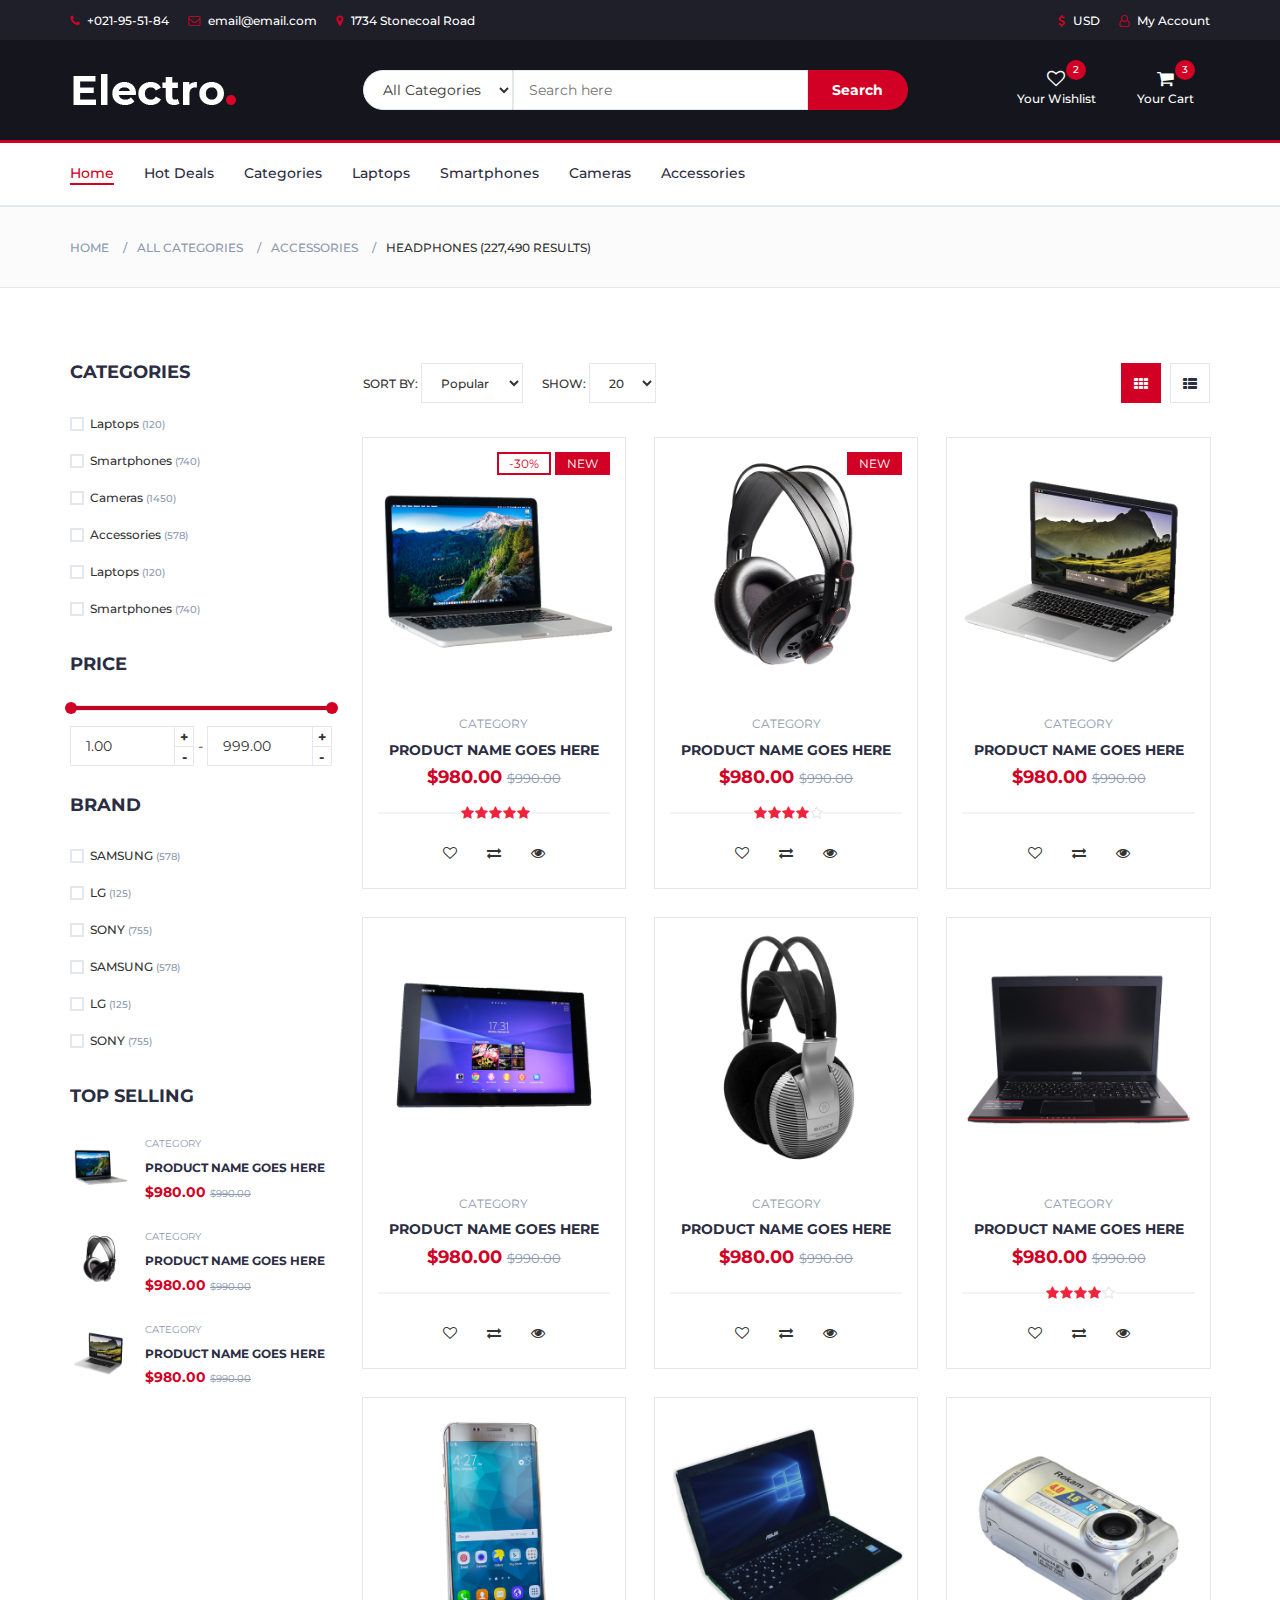
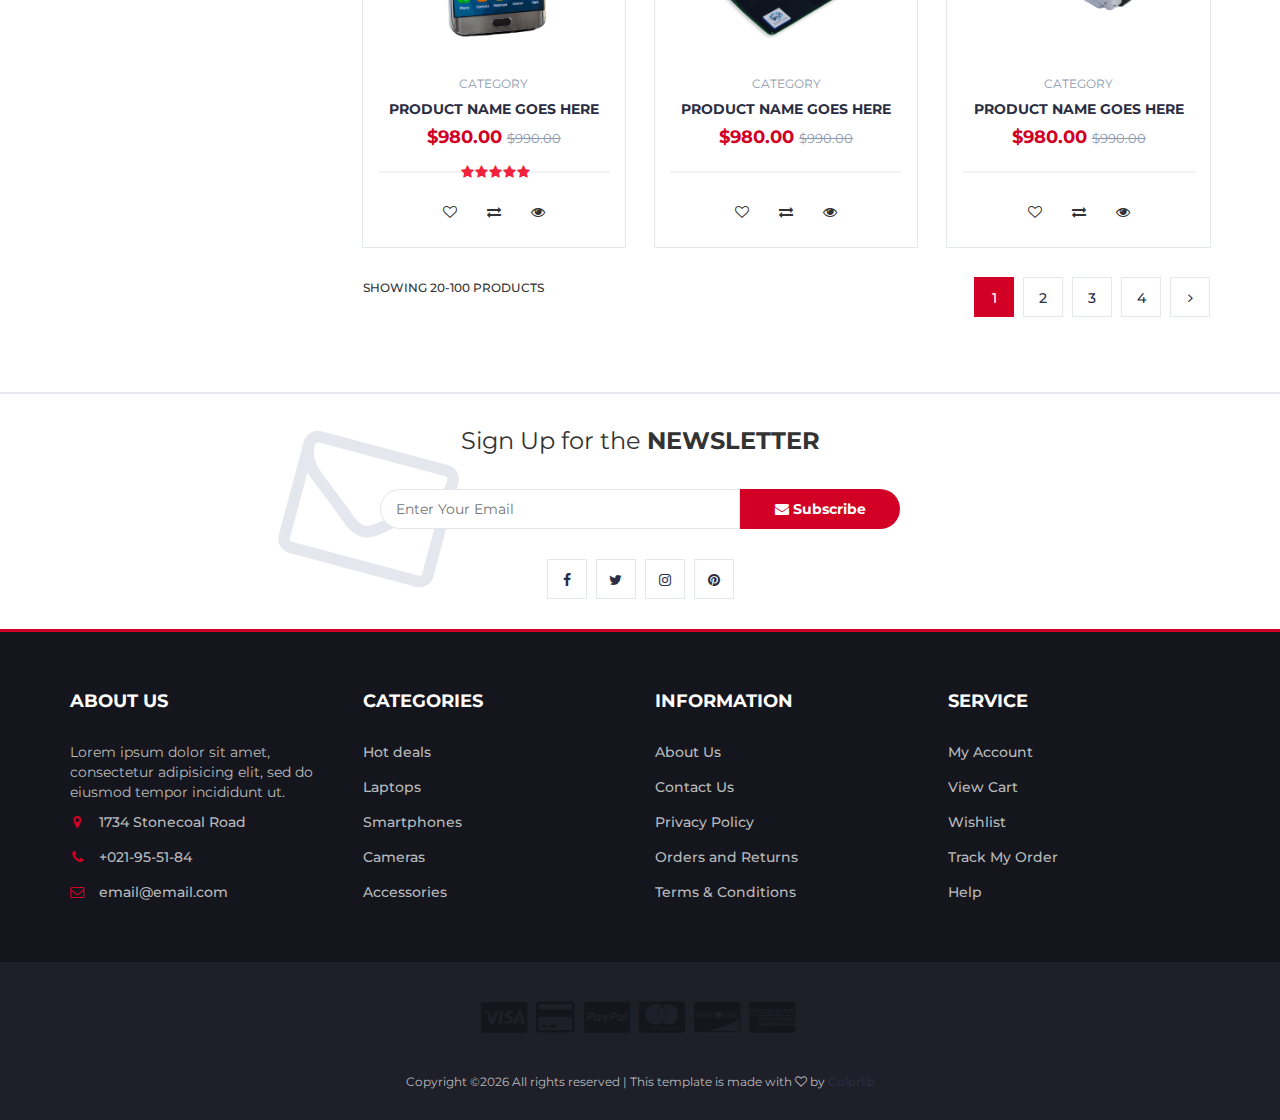
<file: store.html>
<!DOCTYPE html>
<html lang="en">
	<head>
		<meta charset="utf-8">
		<meta http-equiv="X-UA-Compatible" content="IE=edge">
		<meta name="viewport" content="width=device-width, initial-scale=1">
		 <!-- The above 3 meta tags *must* come first in the head; any other head content must come *after* these tags -->

		<title>Electro - HTML Ecommerce Template</title>

 		<!-- Google font -->
 		<link href="https://fonts.googleapis.com/css?family=Montserrat:400,500,700" rel="stylesheet">

 		<!-- Bootstrap -->
 		<link type="text/css" rel="stylesheet" href="css/bootstrap.min.css"/>

 		<!-- Slick -->
 		<link type="text/css" rel="stylesheet" href="css/slick.css"/>
 		<link type="text/css" rel="stylesheet" href="css/slick-theme.css"/>

 		<!-- nouislider -->
 		<link type="text/css" rel="stylesheet" href="css/nouislider.min.css"/>

 		<!-- Font Awesome Icon -->
 		<link rel="stylesheet" href="css/font-awesome.min.css">

 		<!-- Custom stlylesheet -->
 		<link type="text/css" rel="stylesheet" href="css/style.css"/>

		<!-- HTML5 shim and Respond.js for IE8 support of HTML5 elements and media queries -->
		<!-- WARNING: Respond.js doesn't work if you view the page via file:// -->
		<!--[if lt IE 9]>
		  <script src="https://oss.maxcdn.com/html5shiv/3.7.3/html5shiv.min.js"></script>
		  <script src="https://oss.maxcdn.com/respond/1.4.2/respond.min.js"></script>
		<![endif]-->

    </head>
	<body>
		<!-- HEADER -->
		<header>
			<!-- TOP HEADER -->
			<div id="top-header">
				<div class="container">
					<ul class="header-links pull-left">
						<li><a href="#"><i class="fa fa-phone"></i> +021-95-51-84</a></li>
						<li><a href="#"><i class="fa fa-envelope-o"></i> email@email.com</a></li>
						<li><a href="#"><i class="fa fa-map-marker"></i> 1734 Stonecoal Road</a></li>
					</ul>
					<ul class="header-links pull-right">
						<li><a href="#"><i class="fa fa-dollar"></i> USD</a></li>
						<li><a href="#"><i class="fa fa-user-o"></i> My Account</a></li>
					</ul>
				</div>
			</div>
			<!-- /TOP HEADER -->

			<!-- MAIN HEADER -->
			<div id="header">
				<!-- container -->
				<div class="container">
					<!-- row -->
					<div class="row">
						<!-- LOGO -->
						<div class="col-md-3">
							<div class="header-logo">
								<a href="#" class="logo">
									<img src="./img/logo.png" alt="">
								</a>
							</div>
						</div>
						<!-- /LOGO -->

						<!-- SEARCH BAR -->
						<div class="col-md-6">
							<div class="header-search">
								<form>
									<select class="input-select">
										<option value="0">All Categories</option>
										<option value="1">Category 01</option>
										<option value="1">Category 02</option>
									</select>
									<input class="input" placeholder="Search here">
									<button class="search-btn">Search</button>
								</form>
							</div>
						</div>
						<!-- /SEARCH BAR -->

						<!-- ACCOUNT -->
						<div class="col-md-3 clearfix">
							<div class="header-ctn">
								<!-- Wishlist -->
								<div>
									<a href="#">
										<i class="fa fa-heart-o"></i>
										<span>Your Wishlist</span>
										<div class="qty">2</div>
									</a>
								</div>
								<!-- /Wishlist -->

								<!-- Cart -->
								<div class="dropdown">
									<a class="dropdown-toggle" data-toggle="dropdown" aria-expanded="true">
										<i class="fa fa-shopping-cart"></i>
										<span>Your Cart</span>
										<div class="qty">3</div>
									</a>
									<div class="cart-dropdown">
										<div class="cart-list">
											<div class="product-widget">
												<div class="product-img">
													<img src="./img/product01.png" alt="">
												</div>
												<div class="product-body">
													<h3 class="product-name"><a href="#">product name goes here</a></h3>
													<h4 class="product-price"><span class="qty">1x</span>$980.00</h4>
												</div>
												<button class="delete"><i class="fa fa-close"></i></button>
											</div>

											<div class="product-widget">
												<div class="product-img">
													<img src="./img/product02.png" alt="">
												</div>
												<div class="product-body">
													<h3 class="product-name"><a href="#">product name goes here</a></h3>
													<h4 class="product-price"><span class="qty">3x</span>$980.00</h4>
												</div>
												<button class="delete"><i class="fa fa-close"></i></button>
											</div>
										</div>
										<div class="cart-summary">
											<small>3 Item(s) selected</small>
											<h5>SUBTOTAL: $2940.00</h5>
										</div>
										<div class="cart-btns">
											<a href="#">View Cart</a>
											<a href="#">Checkout  <i class="fa fa-arrow-circle-right"></i></a>
										</div>
									</div>
								</div>
								<!-- /Cart -->

								<!-- Menu Toogle -->
								<div class="menu-toggle">
									<a href="#">
										<i class="fa fa-bars"></i>
										<span>Menu</span>
									</a>
								</div>
								<!-- /Menu Toogle -->
							</div>
						</div>
						<!-- /ACCOUNT -->
					</div>
					<!-- row -->
				</div>
				<!-- container -->
			</div>
			<!-- /MAIN HEADER -->
		</header>
		<!-- /HEADER -->

		<!-- NAVIGATION -->
		<nav id="navigation">
			<!-- container -->
			<div class="container">
				<!-- responsive-nav -->
				<div id="responsive-nav">
					<!-- NAV -->
					<ul class="main-nav nav navbar-nav">
						<li class="active"><a href="#">Home</a></li>
						<li><a href="#">Hot Deals</a></li>
						<li><a href="#">Categories</a></li>
						<li><a href="#">Laptops</a></li>
						<li><a href="#">Smartphones</a></li>
						<li><a href="#">Cameras</a></li>
						<li><a href="#">Accessories</a></li>
					</ul>
					<!-- /NAV -->
				</div>
				<!-- /responsive-nav -->
			</div>
			<!-- /container -->
		</nav>
		<!-- /NAVIGATION -->

		<!-- BREADCRUMB -->
		<div id="breadcrumb" class="section">
			<!-- container -->
			<div class="container">
				<!-- row -->
				<div class="row">
					<div class="col-md-12">
						<ul class="breadcrumb-tree">
							<li><a href="#">Home</a></li>
							<li><a href="#">All Categories</a></li>
							<li><a href="#">Accessories</a></li>
							<li class="active">Headphones (227,490 Results)</li>
						</ul>
					</div>
				</div>
				<!-- /row -->
			</div>
			<!-- /container -->
		</div>
		<!-- /BREADCRUMB -->

		<!-- SECTION -->
		<div class="section">
			<!-- container -->
			<div class="container">
				<!-- row -->
				<div class="row">
					<!-- ASIDE -->
					<div id="aside" class="col-md-3">
						<!-- aside Widget -->
						<div class="aside">
							<h3 class="aside-title">Categories</h3>
							<div class="checkbox-filter">

								<div class="input-checkbox">
									<input type="checkbox" id="category-1">
									<label for="category-1">
										<span></span>
										Laptops
										<small>(120)</small>
									</label>
								</div>

								<div class="input-checkbox">
									<input type="checkbox" id="category-2">
									<label for="category-2">
										<span></span>
										Smartphones
										<small>(740)</small>
									</label>
								</div>

								<div class="input-checkbox">
									<input type="checkbox" id="category-3">
									<label for="category-3">
										<span></span>
										Cameras
										<small>(1450)</small>
									</label>
								</div>

								<div class="input-checkbox">
									<input type="checkbox" id="category-4">
									<label for="category-4">
										<span></span>
										Accessories
										<small>(578)</small>
									</label>
								</div>

								<div class="input-checkbox">
									<input type="checkbox" id="category-5">
									<label for="category-5">
										<span></span>
										Laptops
										<small>(120)</small>
									</label>
								</div>

								<div class="input-checkbox">
									<input type="checkbox" id="category-6">
									<label for="category-6">
										<span></span>
										Smartphones
										<small>(740)</small>
									</label>
								</div>
							</div>
						</div>
						<!-- /aside Widget -->

						<!-- aside Widget -->
						<div class="aside">
							<h3 class="aside-title">Price</h3>
							<div class="price-filter">
								<div id="price-slider"></div>
								<div class="input-number price-min">
									<input id="price-min" type="number">
									<span class="qty-up">+</span>
									<span class="qty-down">-</span>
								</div>
								<span>-</span>
								<div class="input-number price-max">
									<input id="price-max" type="number">
									<span class="qty-up">+</span>
									<span class="qty-down">-</span>
								</div>
							</div>
						</div>
						<!-- /aside Widget -->

						<!-- aside Widget -->
						<div class="aside">
							<h3 class="aside-title">Brand</h3>
							<div class="checkbox-filter">
								<div class="input-checkbox">
									<input type="checkbox" id="brand-1">
									<label for="brand-1">
										<span></span>
										SAMSUNG
										<small>(578)</small>
									</label>
								</div>
								<div class="input-checkbox">
									<input type="checkbox" id="brand-2">
									<label for="brand-2">
										<span></span>
										LG
										<small>(125)</small>
									</label>
								</div>
								<div class="input-checkbox">
									<input type="checkbox" id="brand-3">
									<label for="brand-3">
										<span></span>
										SONY
										<small>(755)</small>
									</label>
								</div>
								<div class="input-checkbox">
									<input type="checkbox" id="brand-4">
									<label for="brand-4">
										<span></span>
										SAMSUNG
										<small>(578)</small>
									</label>
								</div>
								<div class="input-checkbox">
									<input type="checkbox" id="brand-5">
									<label for="brand-5">
										<span></span>
										LG
										<small>(125)</small>
									</label>
								</div>
								<div class="input-checkbox">
									<input type="checkbox" id="brand-6">
									<label for="brand-6">
										<span></span>
										SONY
										<small>(755)</small>
									</label>
								</div>
							</div>
						</div>
						<!-- /aside Widget -->

						<!-- aside Widget -->
						<div class="aside">
							<h3 class="aside-title">Top selling</h3>
							<div class="product-widget">
								<div class="product-img">
									<img src="./img/product01.png" alt="">
								</div>
								<div class="product-body">
									<p class="product-category">Category</p>
									<h3 class="product-name"><a href="#">product name goes here</a></h3>
									<h4 class="product-price">$980.00 <del class="product-old-price">$990.00</del></h4>
								</div>
							</div>

							<div class="product-widget">
								<div class="product-img">
									<img src="./img/product02.png" alt="">
								</div>
								<div class="product-body">
									<p class="product-category">Category</p>
									<h3 class="product-name"><a href="#">product name goes here</a></h3>
									<h4 class="product-price">$980.00 <del class="product-old-price">$990.00</del></h4>
								</div>
							</div>

							<div class="product-widget">
								<div class="product-img">
									<img src="./img/product03.png" alt="">
								</div>
								<div class="product-body">
									<p class="product-category">Category</p>
									<h3 class="product-name"><a href="#">product name goes here</a></h3>
									<h4 class="product-price">$980.00 <del class="product-old-price">$990.00</del></h4>
								</div>
							</div>
						</div>
						<!-- /aside Widget -->
					</div>
					<!-- /ASIDE -->

					<!-- STORE -->
					<div id="store" class="col-md-9">
						<!-- store top filter -->
						<div class="store-filter clearfix">
							<div class="store-sort">
								<label>
									Sort By:
									<select class="input-select">
										<option value="0">Popular</option>
										<option value="1">Position</option>
									</select>
								</label>

								<label>
									Show:
									<select class="input-select">
										<option value="0">20</option>
										<option value="1">50</option>
									</select>
								</label>
							</div>
							<ul class="store-grid">
								<li class="active"><i class="fa fa-th"></i></li>
								<li><a href="#"><i class="fa fa-th-list"></i></a></li>
							</ul>
						</div>
						<!-- /store top filter -->

						<!-- store products -->
						<div class="row">
							<!-- product -->
							<div class="col-md-4 col-xs-6">
								<div class="product">
									<div class="product-img">
										<img src="./img/product01.png" alt="">
										<div class="product-label">
											<span class="sale">-30%</span>
											<span class="new">NEW</span>
										</div>
									</div>
									<div class="product-body">
										<p class="product-category">Category</p>
										<h3 class="product-name"><a href="#">product name goes here</a></h3>
										<h4 class="product-price">$980.00 <del class="product-old-price">$990.00</del></h4>
										<div class="product-rating">
											<i class="fa fa-star"></i>
											<i class="fa fa-star"></i>
											<i class="fa fa-star"></i>
											<i class="fa fa-star"></i>
											<i class="fa fa-star"></i>
										</div>
										<div class="product-btns">
											<button class="add-to-wishlist"><i class="fa fa-heart-o"></i><span class="tooltipp">add to wishlist</span></button>
											<button class="add-to-compare"><i class="fa fa-exchange"></i><span class="tooltipp">add to compare</span></button>
											<button class="quick-view"><i class="fa fa-eye"></i><span class="tooltipp">quick view</span></button>
										</div>
									</div>
									<div class="add-to-cart">
										<button class="add-to-cart-btn"><i class="fa fa-shopping-cart"></i> add to cart</button>
									</div>
								</div>
							</div>
							<!-- /product -->

							<!-- product -->
							<div class="col-md-4 col-xs-6">
								<div class="product">
									<div class="product-img">
										<img src="./img/product02.png" alt="">
										<div class="product-label">
											<span class="new">NEW</span>
										</div>
									</div>
									<div class="product-body">
										<p class="product-category">Category</p>
										<h3 class="product-name"><a href="#">product name goes here</a></h3>
										<h4 class="product-price">$980.00 <del class="product-old-price">$990.00</del></h4>
										<div class="product-rating">
											<i class="fa fa-star"></i>
											<i class="fa fa-star"></i>
											<i class="fa fa-star"></i>
											<i class="fa fa-star"></i>
											<i class="fa fa-star-o"></i>
										</div>
										<div class="product-btns">
											<button class="add-to-wishlist"><i class="fa fa-heart-o"></i><span class="tooltipp">add to wishlist</span></button>
											<button class="add-to-compare"><i class="fa fa-exchange"></i><span class="tooltipp">add to compare</span></button>
											<button class="quick-view"><i class="fa fa-eye"></i><span class="tooltipp">quick view</span></button>
										</div>
									</div>
									<div class="add-to-cart">
										<button class="add-to-cart-btn"><i class="fa fa-shopping-cart"></i> add to cart</button>
									</div>
								</div>
							</div>
							<!-- /product -->

							<div class="clearfix visible-sm visible-xs"></div>

							<!-- product -->
							<div class="col-md-4 col-xs-6">
								<div class="product">
									<div class="product-img">
										<img src="./img/product03.png" alt="">
									</div>
									<div class="product-body">
										<p class="product-category">Category</p>
										<h3 class="product-name"><a href="#">product name goes here</a></h3>
										<h4 class="product-price">$980.00 <del class="product-old-price">$990.00</del></h4>
										<div class="product-rating">
										</div>
										<div class="product-btns">
											<button class="add-to-wishlist"><i class="fa fa-heart-o"></i><span class="tooltipp">add to wishlist</span></button>
											<button class="add-to-compare"><i class="fa fa-exchange"></i><span class="tooltipp">add to compare</span></button>
											<button class="quick-view"><i class="fa fa-eye"></i><span class="tooltipp">quick view</span></button>
										</div>
									</div>
									<div class="add-to-cart">
										<button class="add-to-cart-btn"><i class="fa fa-shopping-cart"></i> add to cart</button>
									</div>
								</div>
							</div>
							<!-- /product -->

							<div class="clearfix visible-lg visible-md"></div>

							<!-- product -->
							<div class="col-md-4 col-xs-6">
								<div class="product">
									<div class="product-img">
										<img src="./img/product04.png" alt="">
									</div>
									<div class="product-body">
										<p class="product-category">Category</p>
										<h3 class="product-name"><a href="#">product name goes here</a></h3>
										<h4 class="product-price">$980.00 <del class="product-old-price">$990.00</del></h4>
										<div class="product-rating">
										</div>
										<div class="product-btns">
											<button class="add-to-wishlist"><i class="fa fa-heart-o"></i><span class="tooltipp">add to wishlist</span></button>
											<button class="add-to-compare"><i class="fa fa-exchange"></i><span class="tooltipp">add to compare</span></button>
											<button class="quick-view"><i class="fa fa-eye"></i><span class="tooltipp">quick view</span></button>
										</div>
									</div>
									<div class="add-to-cart">
										<button class="add-to-cart-btn"><i class="fa fa-shopping-cart"></i> add to cart</button>
									</div>
								</div>
							</div>
							<!-- /product -->

							<div class="clearfix visible-sm visible-xs"></div>

							<!-- product -->
							<div class="col-md-4 col-xs-6">
								<div class="product">
									<div class="product-img">
										<img src="./img/product05.png" alt="">
									</div>
									<div class="product-body">
										<p class="product-category">Category</p>
										<h3 class="product-name"><a href="#">product name goes here</a></h3>
										<h4 class="product-price">$980.00 <del class="product-old-price">$990.00</del></h4>
										<div class="product-rating">
										</div>
										<div class="product-btns">
											<button class="add-to-wishlist"><i class="fa fa-heart-o"></i><span class="tooltipp">add to wishlist</span></button>
											<button class="add-to-compare"><i class="fa fa-exchange"></i><span class="tooltipp">add to compare</span></button>
											<button class="quick-view"><i class="fa fa-eye"></i><span class="tooltipp">quick view</span></button>
										</div>
									</div>
									<div class="add-to-cart">
										<button class="add-to-cart-btn"><i class="fa fa-shopping-cart"></i> add to cart</button>
									</div>
								</div>
							</div>
							<!-- /product -->

							<!-- product -->
							<div class="col-md-4 col-xs-6">
								<div class="product">
									<div class="product-img">
										<img src="./img/product06.png" alt="">
									</div>
									<div class="product-body">
										<p class="product-category">Category</p>
										<h3 class="product-name"><a href="#">product name goes here</a></h3>
										<h4 class="product-price">$980.00 <del class="product-old-price">$990.00</del></h4>
										<div class="product-rating">
											<i class="fa fa-star"></i>
											<i class="fa fa-star"></i>
											<i class="fa fa-star"></i>
											<i class="fa fa-star"></i>
											<i class="fa fa-star-o"></i>
										</div>
										<div class="product-btns">
											<button class="add-to-wishlist"><i class="fa fa-heart-o"></i><span class="tooltipp">add to wishlist</span></button>
											<button class="add-to-compare"><i class="fa fa-exchange"></i><span class="tooltipp">add to compare</span></button>
											<button class="quick-view"><i class="fa fa-eye"></i><span class="tooltipp">quick view</span></button>
										</div>
									</div>
									<div class="add-to-cart">
										<button class="add-to-cart-btn"><i class="fa fa-shopping-cart"></i> add to cart</button>
									</div>
								</div>
							</div>
							<!-- /product -->

							<div class="clearfix visible-lg visible-md visible-sm visible-xs"></div>

							<!-- product -->
							<div class="col-md-4 col-xs-6">
								<div class="product">
									<div class="product-img">
										<img src="./img/product07.png" alt="">
									</div>
									<div class="product-body">
										<p class="product-category">Category</p>
										<h3 class="product-name"><a href="#">product name goes here</a></h3>
										<h4 class="product-price">$980.00 <del class="product-old-price">$990.00</del></h4>
										<div class="product-rating">
											<i class="fa fa-star"></i>
											<i class="fa fa-star"></i>
											<i class="fa fa-star"></i>
											<i class="fa fa-star"></i>
											<i class="fa fa-star"></i>
										</div>
										<div class="product-btns">
											<button class="add-to-wishlist"><i class="fa fa-heart-o"></i><span class="tooltipp">add to wishlist</span></button>
											<button class="add-to-compare"><i class="fa fa-exchange"></i><span class="tooltipp">add to compare</span></button>
											<button class="quick-view"><i class="fa fa-eye"></i><span class="tooltipp">quick view</span></button>
										</div>
									</div>
									<div class="add-to-cart">
										<button class="add-to-cart-btn"><i class="fa fa-shopping-cart"></i> add to cart</button>
									</div>
								</div>
							</div>
							<!-- /product -->

							<!-- product -->
							<div class="col-md-4 col-xs-6">
								<div class="product">
									<div class="product-img">
										<img src="./img/product08.png" alt="">
									</div>
									<div class="product-body">
										<p class="product-category">Category</p>
										<h3 class="product-name"><a href="#">product name goes here</a></h3>
										<h4 class="product-price">$980.00 <del class="product-old-price">$990.00</del></h4>
										<div class="product-rating">
										</div>
										<div class="product-btns">
											<button class="add-to-wishlist"><i class="fa fa-heart-o"></i><span class="tooltipp">add to wishlist</span></button>
											<button class="add-to-compare"><i class="fa fa-exchange"></i><span class="tooltipp">add to compare</span></button>
											<button class="quick-view"><i class="fa fa-eye"></i><span class="tooltipp">quick view</span></button>
										</div>
									</div>
									<div class="add-to-cart">
										<button class="add-to-cart-btn"><i class="fa fa-shopping-cart"></i> add to cart</button>
									</div>
								</div>
							</div>
							<!-- /product -->

							<div class="clearfix visible-sm visible-xs"></div>

							<!-- product -->
							<div class="col-md-4 col-xs-6">
								<div class="product">
									<div class="product-img">
										<img src="./img/product09.png" alt="">
									</div>
									<div class="product-body">
										<p class="product-category">Category</p>
										<h3 class="product-name"><a href="#">product name goes here</a></h3>
										<h4 class="product-price">$980.00 <del class="product-old-price">$990.00</del></h4>
										<div class="product-rating">
										</div>
										<div class="product-btns">
											<button class="add-to-wishlist"><i class="fa fa-heart-o"></i><span class="tooltipp">add to wishlist</span></button>
											<button class="add-to-compare"><i class="fa fa-exchange"></i><span class="tooltipp">add to compare</span></button>
											<button class="quick-view"><i class="fa fa-eye"></i><span class="tooltipp">quick view</span></button>
										</div>
									</div>
									<div class="add-to-cart">
										<button class="add-to-cart-btn"><i class="fa fa-shopping-cart"></i> add to cart</button>
									</div>
								</div>
							</div>
							<!-- /product -->
						</div>
						<!-- /store products -->

						<!-- store bottom filter -->
						<div class="store-filter clearfix">
							<span class="store-qty">Showing 20-100 products</span>
							<ul class="store-pagination">
								<li class="active">1</li>
								<li><a href="#">2</a></li>
								<li><a href="#">3</a></li>
								<li><a href="#">4</a></li>
								<li><a href="#"><i class="fa fa-angle-right"></i></a></li>
							</ul>
						</div>
						<!-- /store bottom filter -->
					</div>
					<!-- /STORE -->
				</div>
				<!-- /row -->
			</div>
			<!-- /container -->
		</div>
		<!-- /SECTION -->

		<!-- NEWSLETTER -->
		<div id="newsletter" class="section">
			<!-- container -->
			<div class="container">
				<!-- row -->
				<div class="row">
					<div class="col-md-12">
						<div class="newsletter">
							<p>Sign Up for the <strong>NEWSLETTER</strong></p>
							<form>
								<input class="input" type="email" placeholder="Enter Your Email">
								<button class="newsletter-btn"><i class="fa fa-envelope"></i> Subscribe</button>
							</form>
							<ul class="newsletter-follow">
								<li>
									<a href="#"><i class="fa fa-facebook"></i></a>
								</li>
								<li>
									<a href="#"><i class="fa fa-twitter"></i></a>
								</li>
								<li>
									<a href="#"><i class="fa fa-instagram"></i></a>
								</li>
								<li>
									<a href="#"><i class="fa fa-pinterest"></i></a>
								</li>
							</ul>
						</div>
					</div>
				</div>
				<!-- /row -->
			</div>
			<!-- /container -->
		</div>
		<!-- /NEWSLETTER -->

		<!-- FOOTER -->
		<footer id="footer">
			<!-- top footer -->
			<div class="section">
				<!-- container -->
				<div class="container">
					<!-- row -->
					<div class="row">
						<div class="col-md-3 col-xs-6">
							<div class="footer">
								<h3 class="footer-title">About Us</h3>
								<p>Lorem ipsum dolor sit amet, consectetur adipisicing elit, sed do eiusmod tempor incididunt ut.</p>
								<ul class="footer-links">
									<li><a href="#"><i class="fa fa-map-marker"></i>1734 Stonecoal Road</a></li>
									<li><a href="#"><i class="fa fa-phone"></i>+021-95-51-84</a></li>
									<li><a href="#"><i class="fa fa-envelope-o"></i>email@email.com</a></li>
								</ul>
							</div>
						</div>

						<div class="col-md-3 col-xs-6">
							<div class="footer">
								<h3 class="footer-title">Categories</h3>
								<ul class="footer-links">
									<li><a href="#">Hot deals</a></li>
									<li><a href="#">Laptops</a></li>
									<li><a href="#">Smartphones</a></li>
									<li><a href="#">Cameras</a></li>
									<li><a href="#">Accessories</a></li>
								</ul>
							</div>
						</div>

						<div class="clearfix visible-xs"></div>

						<div class="col-md-3 col-xs-6">
							<div class="footer">
								<h3 class="footer-title">Information</h3>
								<ul class="footer-links">
									<li><a href="#">About Us</a></li>
									<li><a href="#">Contact Us</a></li>
									<li><a href="#">Privacy Policy</a></li>
									<li><a href="#">Orders and Returns</a></li>
									<li><a href="#">Terms & Conditions</a></li>
								</ul>
							</div>
						</div>

						<div class="col-md-3 col-xs-6">
							<div class="footer">
								<h3 class="footer-title">Service</h3>
								<ul class="footer-links">
									<li><a href="#">My Account</a></li>
									<li><a href="#">View Cart</a></li>
									<li><a href="#">Wishlist</a></li>
									<li><a href="#">Track My Order</a></li>
									<li><a href="#">Help</a></li>
								</ul>
							</div>
						</div>
					</div>
					<!-- /row -->
				</div>
				<!-- /container -->
			</div>
			<!-- /top footer -->

			<!-- bottom footer -->
			<div id="bottom-footer" class="section">
				<div class="container">
					<!-- row -->
					<div class="row">
						<div class="col-md-12 text-center">
							<ul class="footer-payments">
								<li><a href="#"><i class="fa fa-cc-visa"></i></a></li>
								<li><a href="#"><i class="fa fa-credit-card"></i></a></li>
								<li><a href="#"><i class="fa fa-cc-paypal"></i></a></li>
								<li><a href="#"><i class="fa fa-cc-mastercard"></i></a></li>
								<li><a href="#"><i class="fa fa-cc-discover"></i></a></li>
								<li><a href="#"><i class="fa fa-cc-amex"></i></a></li>
							</ul>
							<span class="copyright">
								<!-- Link back to Colorlib can't be removed. Template is licensed under CC BY 3.0. -->
								Copyright &copy;<script>document.write(new Date().getFullYear());</script> All rights reserved | This template is made with <i class="fa fa-heart-o" aria-hidden="true"></i> by <a href="https://colorlib.com" target="_blank">Colorlib</a>
							<!-- Link back to Colorlib can't be removed. Template is licensed under CC BY 3.0. -->
							</span>
						</div>
					</div>
						<!-- /row -->
				</div>
				<!-- /container -->
			</div>
			<!-- /bottom footer -->
		</footer>
		<!-- /FOOTER -->

		<!-- jQuery Plugins -->
		<script src="js/jquery.min.js"></script>
		<script src="js/bootstrap.min.js"></script>
		<script src="js/slick.min.js"></script>
		<script src="js/nouislider.min.js"></script>
		<script src="js/jquery.zoom.min.js"></script>
		<script src="js/main.js"></script>

	</body>
</html>
</file>
<file: css/style.css>
/*
Template Name: Electro - HTML Ecommerce Template
Author: yaminncco

Colors:
	Body 		: #333
	Headers 	: #2B2D42
	Primary 	: #D10024
	Dark 		: #15161D ##1E1F29
	Grey 		: #E4E7ED #FBFBFC #8D99AE #B9BABC

Fonts: Montserrat

Table OF Contents
------------------------------------
1 > GENERAL
------ Typography
------ Buttons
------ Inputs
------ Sections
------ Breadcrumb
2 > HEADER
------ Top header
------ Logo
------ Search
------ Cart
3 > NAVIGATION
------ Main nav
------ Responsive Nav
4 > CATEGORY SHOP
5 > HOT DEAL
6 > PRODUCT
------ Product
------ Widget product
------ Product slick
7 > STORE PAGE
------ Aside
------ Store
8 > PRODUCT DETAILS PAGE
------ Product view
------ Product details
------ Product tab
9 > CHECKOUT PAGE
10 > NEWSLETTER
11 > FOOTER
11 > SLICK STYLE
12 > RESPONSIVE
------------------------------------*/

/*=========================================================
	01 -> GENERAL
===========================================================*/

/*----------------------------*\
	Typography
\*----------------------------*/

* {
  padding: 0;
  margin: 0;
  box-sizing: border-box;
}

body {
  font-family: 'Montserrat', sans-serif;
  font-weight: 400;
  color: #333;
}

h1,
h2,
h3,
h4,
h5,
h6 {
  color: #2B2D42;
  font-weight: 700;
  margin: 0 0 10px;
}

a {
  color: #2B2D42;
  font-weight: 500;
  -webkit-transition: 0.2s color;
  transition: 0.2s color;
}

a:hover,
a:focus {
  color: #D10024;
  text-decoration: none;
  outline: none;
}

ul,
ol {
  margin: 0;
  padding: 0;
  list-style: none
}

/*----------------------------*\
	Buttons
\*----------------------------*/

.primary-btn {
  display: inline-block;
  padding: 12px 30px;
  background-color: #D10024;
  border: none;
  border-radius: 40px;
  color: #FFF;
  text-transform: uppercase;
  font-weight: 700;
  text-align: center;
  -webkit-transition: 0.2s all;
  transition: 0.2s all;
}

.primary-btn:hover,
.primary-btn:focus {
  opacity: 0.9;
  color: #FFF;
}

/*----------------------------*\
	Inputs
\*----------------------------*/

/*-- Text input --*/

.input {
  height: 40px;
  padding: 0px 15px;
  border: 1px solid #E4E7ED;
  background-color: #FFF;
  width: 100%;
}

textarea.input {
  padding: 15px;
  min-height: 90px;
}

/*-- Number input --*/

.input-number {
  position: relative;
}

.input-number input[type="number"]::-webkit-inner-spin-button,
.input-number input[type="number"]::-webkit-outer-spin-button {
  -webkit-appearance: none;
  margin: 0;
}

.input-number input[type="number"] {
  -moz-appearance: textfield;
  height: 40px;
  width: 100%;
  border: 1px solid #E4E7ED;
  background-color: #FFF;
  padding: 0px 35px 0px 15px;
}

.input-number .qty-up,
.input-number .qty-down {
  position: absolute;
  display: block;
  width: 20px;
  height: 20px;
  border: 1px solid #E4E7ED;
  background-color: #FFF;
  text-align: center;
  font-weight: 700;
  cursor: pointer;
  -webkit-user-select: none;
  -moz-user-select: none;
  -ms-user-select: none;
  user-select: none;
}

.input-number .qty-up {
  right: 0;
  top: 0;
  border-bottom: 0px;
}

.input-number .qty-down {
  right: 0;
  bottom: 0;
}

.input-number .qty-up:hover,
.input-number .qty-down:hover {
  background-color: #E4E7ED;
  color: #D10024;
}

/*-- Select input --*/

.input-select {
  padding: 0px 15px;
  background: #FFF;
  border: 1px solid #E4E7ED;
  height: 40px;
}

/*-- checkbox & radio input --*/

.input-radio,
.input-checkbox {
  position: relative;
  display: block;
}

.input-radio input[type="radio"]:not(:checked),
.input-radio input[type="radio"]:checked,
.input-checkbox input[type="checkbox"]:not(:checked),
.input-checkbox input[type="checkbox"]:checked {
  position: absolute;
  margin-left: -9999px;
  visibility: hidden;
}

.input-radio label,
.input-checkbox label {
  font-weight: 500;
  min-height: 20px;
  padding-left: 20px;
  margin-bottom: 5px;
  cursor: pointer;
}

.input-radio input[type="radio"]+label span,
.input-checkbox input[type="checkbox"]+label span {
  position: absolute;
  left: 0px;
  top: 4px;
  width: 14px;
  height: 14px;
  border: 2px solid #E4E7ED;
  background: #FFF;
}

.input-radio input[type="radio"]+label span {
  border-radius: 50%;
}

.input-radio input[type="radio"]+label span:after {
  content: "";
  position: absolute;
  left: 50%;
  top: 50%;
  -webkit-transform: translate(-50%, -50%) scale(0);
  -ms-transform: translate(-50%, -50%) scale(0);
  transform: translate(-50%, -50%) scale(0);
  background-color: #FFF;
  width: 4px;
  height: 4px;
  border-radius: 50%;
  opacity: 0;
  -webkit-transition: all 0.2s;
  transition: all 0.2s;
}

.input-checkbox input[type="checkbox"]+label span:after {
  content: '✔';
  position: absolute;
  top: -2px;
  left: 1px;
  font-size: 10px;
  color: #FFF;
  opacity: 0;
  -webkit-transform: scale(0);
  -ms-transform: scale(0);
  transform: scale(0);
  -webkit-transition: all 0.2s;
  transition: all 0.2s;
}

.input-radio input[type="radio"]:checked+label span,
.input-checkbox input[type="checkbox"]:checked+label span {
  background-color: #D10024;
  border-color: #D10024;
}

.input-radio input[type="radio"]:checked+label span:after {
  opacity: 1;
  -webkit-transform: translate(-50%, -50%) scale(1);
  -ms-transform: translate(-50%, -50%) scale(1);
  transform: translate(-50%, -50%) scale(1);
}

.input-checkbox input[type="checkbox"]:checked+label span:after {
  opacity: 1;
  -webkit-transform: scale(1);
  -ms-transform: scale(1);
  transform: scale(1);
}

.input-radio .caption,
.input-checkbox .caption {
  margin-top: 5px;
  max-height: 0;
  overflow: hidden;
  -webkit-transition: 0.3s max-height;
  transition: 0.3s max-height;
}

.input-radio input[type="radio"]:checked~.caption,
.input-checkbox input[type="checkbox"]:checked~.caption {
  max-height: 800px;
}

/*----------------------------*\
	Section
\*----------------------------*/

.section {
  padding-top: 30px;
  padding-bottom: 30px;
}

.section-title {
  position: relative;
  margin-bottom: 30px;
  margin-top: 15px;
}

.section-title .title {
  display: inline-block;
  text-transform: uppercase;
  margin: 0px;
}

.section-title .section-nav {
  float: right;
}

.section-title .section-nav .section-tab-nav {
  display: inline-block;
}

.section-tab-nav li {
  display: inline-block;
  margin-right: 15px;
}

.section-tab-nav li:last-child {
  margin-right: 0px;
}

.section-tab-nav li a {
  font-weight: 700;
  color: #8D99AE;
}

.section-tab-nav li a:after {
  content: "";
  display: block;
  width: 0%;
  height: 2px;
  background-color: #D10024;
  -webkit-transition: 0.2s all;
  transition: 0.2s all;
}

.section-tab-nav li.active a {
  color: #D10024;
}

.section-tab-nav li a:hover:after,
.section-tab-nav li a:focus:after,
.section-tab-nav li.active a:after {
  width: 100%;
}

.section-title .section-nav .products-slick-nav {
  top: 0px;
  right: 0px;
}

/*----------------------------*\
	Breadcrumb
\*----------------------------*/

#breadcrumb {
  padding: 30px 0px;
  background: #FBFBFC;
  border-bottom: 1px solid #E4E7ED;
  margin-bottom: 30px;
}

#breadcrumb .breadcrumb-header {
  display: inline-block;
  margin-top: 0px;
  margin-bottom: 0px;
  margin-right: 15px;
  text-transform: uppercase;
}

#breadcrumb .breadcrumb-tree {
  display: inline-block;
}

#breadcrumb .breadcrumb-tree li {
  display: inline-block;
  font-size: 12px;
  font-weight: 500;
  text-transform: uppercase;
}

#breadcrumb .breadcrumb-tree li+li {
  margin-left: 10px;
}

#breadcrumb .breadcrumb-tree li+li:before {
  content: '/';
  display: inline-block;
  color: #8D99AE;
  margin-right: 10px;
}

#breadcrumb .breadcrumb-tree li a {
  color: #8D99AE;
}

#breadcrumb .breadcrumb-tree li a:hover {
  color: #D10024;
}

/*=========================================================
	02 -> HEADER
===========================================================*/

/*----------------------------*\
	Top header
\*----------------------------*/

#top-header {
  padding-top: 10px;
  padding-bottom: 10px;
  background-color: #1E1F29;
}

.header-links li {
  display: inline-block;
  margin-right: 15px;
  font-size: 12px;
}

.header-links li:last-child {
  margin-right: 0px;
}

.header-links li a {
  color: #FFF;
}

.header-links li a:hover {
  color: #D10024;
}

.header-links li i {
  color: #D10024;
  margin-right: 5px;
}

/*----------------------------*\
	Logo
\*----------------------------*/

#header {
  padding-top: 15px;
  padding-bottom: 15px;
  background-color: #15161D;
}

.header-logo {
  float: left;
}

.header-logo .logo img {
  display: block;
}

/*----------------------------*\
	Search
\*----------------------------*/

.header-search {
  padding: 15px 0px;
}

.header-search form {
  position: relative;
}

.header-search form .input-select {
  margin-right: -4px;
  border-radius: 40px 0px 0px 40px;
}

.header-search form .input {
  width: calc(100% - 260px);
  margin-right: -4px;
}

.header-search form .search-btn {
  height: 40px;
  width: 100px;
  background: #D10024;
  color: #FFF;
  font-weight: 700;
  border: none;
  border-radius: 0px 40px 40px 0px;
}

/*----------------------------*\
	Cart
\*----------------------------*/

.header-ctn {
  float: right;
  padding: 15px 0px;
}

.header-ctn>div {
  display: inline-block;
}

.header-ctn>div+div {
  margin-left: 15px;
}

.header-ctn>div>a {
  display: block;
  position: relative;
  width: 90px;
  text-align: center;
  color: #FFF;
}

.header-ctn>div>a>i {
  display: block;
  font-size: 18px;
}

.header-ctn>div>a>span {
  font-size: 12px;
}

.header-ctn>div>a>.qty {
  position: absolute;
  right: 15px;
  top: -10px;
  width: 20px;
  height: 20px;
  line-height: 20px;
  text-align: center;
  border-radius: 50%;
  font-size: 10px;
  color: #FFF;
  background-color: #D10024;
}

.header-ctn .menu-toggle {
  display: none;
}

.header-ctn .dropdown a {
  cursor: pointer;
}

.cart-dropdown {
  position: absolute;
  width: 300px;
  background: #FFF;
  padding: 15px;
  -webkit-box-shadow: 0px 0px 0px 2px #E4E7ED;
  box-shadow: 0px 0px 0px 2px #E4E7ED;
  z-index: 99;
  right: 0;
  opacity: 0;
  visibility: hidden;
}

.dropdown.open>.cart-dropdown {
  opacity: 1;
  visibility: visible;
}

.cart-dropdown .cart-list {
  max-height: 180px;
  overflow-y: scroll;
  margin-bottom: 15px;
}

.cart-dropdown .cart-list .product-widget {
  padding: 0px;
  -webkit-box-shadow: none;
  box-shadow: none;
}

.cart-dropdown .cart-list .product-widget:last-child {
  margin-bottom: 0px;
}

.cart-dropdown .cart-list .product-widget .product-img {
  left: 0px;
  top: 0px;
}

.cart-dropdown .cart-list .product-widget .product-body .product-price {
  color: #2B2D42;
}

.cart-dropdown .cart-btns {
  margin: 0px -17px -17px;
}

.cart-dropdown .cart-btns>a {
  display: inline-block;
  width: calc(50% - 0px);
  padding: 12px;
  background-color: #D10024;
  color: #FFF;
  text-align: center;
  font-weight: 700;
  -webkit-transition: 0.2s all;
  transition: 0.2s all;
}

.cart-dropdown .cart-btns>a:first-child {
  margin-right: -4px;
  background-color: #1e1f29;
}

.cart-dropdown .cart-btns>a:hover {
  opacity: 0.9;
}

.cart-dropdown .cart-summary {
  border-top: 1px solid #E4E7ED;
  padding-top: 15px;
  padding-bottom: 15px;
}

/*=========================================================
	03 -> Navigation
===========================================================*/

#navigation {
  background: #FFF;
  border-bottom: 2px solid #E4E7ED;
  border-top: 3px solid #D10024;
}

/*----------------------------*\
	Main nav
\*----------------------------*/

.main-nav>li+li {
  margin-left: 30px
}

.main-nav>li>a {
  padding: 20px 0px;
}

.main-nav>li>a:hover,
.main-nav>li>a:focus,
.main-nav>li.active>a {
  color: #D10024;
  background-color: transparent;
}

.main-nav>li>a:after {
  content: "";
  display: block;
  width: 0%;
  height: 2px;
  background-color: #D10024;
  -webkit-transition: 0.2s all;
  transition: 0.2s all;
}

.main-nav>li>a:hover:after,
.main-nav>li>a:focus:after,
.main-nav>li.active>a:after {
  width: 100%;
}

.header-ctn li.nav-toggle {
  display: none;
}

/*----------------------------*\
	responsive nav
\*----------------------------*/

@media only screen and (max-width: 991px) {
  .header-ctn .menu-toggle {
    display: inline-block;
  }

  #responsive-nav {
    position: fixed;
    left: 0;
    top: 0;
    background: #15161D;
    height: 100vh;
    max-width: 250px;
    width: 0%;
    overflow: hidden;
    z-index: 22;
    padding-top: 60px;
    -webkit-transform: translateX(-100%);
    -ms-transform: translateX(-100%);
    transform: translateX(-100%);
    -webkit-transition: 0.2s all;
    transition: 0.2s all;
  }

  #responsive-nav.active {
    -webkit-transform: translateX(0%);
    -ms-transform: translateX(0%);
    transform: translateX(0%);
    width: 100%;
  }

  .main-nav {
    margin: 0px;
    float: none;
  }

  .main-nav>li {
    display: block;
    float: none;
  }

  .main-nav>li+li {
    margin-left: 0px;
  }

  .main-nav>li>a {
    padding: 15px;
    color: #FFF;
  }
}

/*=========================================================
	04 -> CATEGORY SHOP
===========================================================*/

.shop {
  position: relative;
  overflow: hidden;
  margin: 15px 0px;
}

.shop:before {
  content: "";
  position: absolute;
  top: 0;
  bottom: 0;
  left: 0px;
  width: 60%;
  background: #D10024;
  opacity: 0.9;
  -webkit-transform: skewX(-45deg);
  -ms-transform: skewX(-45deg);
  transform: skewX(-45deg);
}

.shop:after {
  content: "";
  position: absolute;
  top: 0;
  bottom: 0;
  left: 1px;
  width: 100%;
  background: #D10024;
  opacity: 0.9;
  -webkit-transform: skewX(-45deg) translateX(-100%);
  -ms-transform: skewX(-45deg) translateX(-100%);
  transform: skewX(-45deg) translateX(-100%);
}

.shop .shop-img {
  position: relative;
  background-color: #E4E7ED;
  z-index: -1;
}

.shop .shop-img>img {
  width: 100%;
  -webkit-transition: 0.2s all;
  transition: 0.2s all;
}

.shop:hover .shop-img>img {
  -webkit-transform: scale(1.1);
  -ms-transform: scale(1.1);
  transform: scale(1.1);
}

.shop .shop-body {
  position: absolute;
  top: 0;
  width: 75%;
  padding: 30px;
  z-index: 10;
}

.shop .shop-body h3 {
  color: #FFF;
}

.shop .shop-body .cta-btn {
  color: #FFF;
  text-transform: uppercase;
}

/*=========================================================
	05 -> HOT DEAL
===========================================================*/

#hot-deal.section {
  padding: 60px 0px;
  margin: 30px 0px;
  background-color: #E4E7ED;
  background-image: url('../img/hotdeal.png');
  background-position: center;
  background-repeat: no-repeat;
}

.hot-deal {
  text-align: center;
}

.hot-deal .hot-deal-countdown {
  margin-bottom: 30px;
}

.hot-deal .hot-deal-countdown>li {
  position: relative;
  display: inline-block;
  width: 100px;
  height: 100px;
  background: #D10024e6;
  text-align: center;
  border-radius: 50%;
  margin: 0px 5px;
}

.hot-deal .hot-deal-countdown>li>div {
  position: absolute;
  left: 0;
  right: 0;
  top: 50%;
  -webkit-transform: translateY(-50%);
  -ms-transform: translateY(-50%);
  transform: translateY(-50%);
}

.hot-deal .hot-deal-countdown>li>div h3 {
  color: #FFF;
  margin-bottom: 0px;
}

.hot-deal .hot-deal-countdown>li>div span {
  display: block;
  font-size: 10px;
  text-transform: uppercase;
  color: #FFF;
}

.hot-deal p {
  text-transform: uppercase;
  font-size: 24px;
}

.hot-deal .cta-btn {
  margin-top: 15px;
}

/*=========================================================
	06 -> PRODUCT
===========================================================*/

/*----------------------------*\
	product
\*----------------------------*/

.product {
  position: relative;
  margin: 15px 0px;
  -webkit-box-shadow: 0px 0px 0px 0px #E4E7ED, 0px 0px 0px 1px #E4E7ED;
  box-shadow: 0px 0px 0px 0px #E4E7ED, 0px 0px 0px 1px #E4E7ED;
  -webkit-transition: 0.2s all;
  transition: 0.2s all;
}

.product:hover {
  -webkit-box-shadow: 0px 0px 6px 0px #E4E7ED, 0px 0px 0px 2px #D10024;
  box-shadow: 0px 0px 6px 0px #E4E7ED, 0px 0px 0px 2px #D10024;
}

.product .product-img {
  position: relative;
}

.product .product-img>img {
  width: 100%;
}

.product .product-img .product-label {
  position: absolute;
  top: 15px;
  right: 15px;
}

.product .product-img .product-label>span {
  border: 2px solid;
  padding: 2px 10px;
  font-size: 12px;
}

.product .product-img .product-label>span.sale {
  background-color: #FFF;
  border-color: #D10024;
  color: #D10024;
}

.product .product-img .product-label>span.new {
  background-color: #D10024;
  border-color: #D10024;
  color: #FFF;
}

.product .product-body {
  position: relative;
  padding: 15px;
  background-color: #FFF;
  text-align: center;
  z-index: 20;
}

.product .product-body .product-category {
  text-transform: uppercase;
  font-size: 12px;
  color: #8D99AE;
}

.product .product-body .product-name {
  text-transform: uppercase;
  font-size: 14px;
}

.product .product-body .product-name>a {
  font-weight: 700;
}

.product .product-body .product-name>a:hover,
.product .product-body .product-name>a:focus {
  color: #D10024;
}

.product .product-body .product-price {
  color: #D10024;
  font-size: 18px;
}

.product .product-body .product-price .product-old-price {
  font-size: 70%;
  font-weight: 400;
  color: #8D99AE;
}

.product .product-body .product-rating {
  position: relative;
  margin: 15px 0px 10px;
  height: 20px;
}

.product .product-body .product-rating>i {
  position: relative;
  width: 14px;
  margin-right: -4px;
  background: #FFF;
  color: #E4E7ED;
  z-index: 10;
}

.product .product-body .product-rating>i.fa-star {
  color: #ef233c;
}

.product .product-body .product-rating:after {
  content: "";
  position: absolute;
  top: 50%;
  left: 0;
  right: 0;
  -webkit-transform: translateY(-50%);
  -ms-transform: translateY(-50%);
  transform: translateY(-50%);
  height: 1px;
  background-color: #E4E7ED;
}

.product .product-body .product-btns>button {
  position: relative;
  width: 40px;
  height: 40px;
  line-height: 40px;
  background: transparent;
  border: none;
  -webkit-transition: 0.2s all;
  transition: 0.2s all;
}

.product .product-body .product-btns>button:hover {
  background-color: #E4E7ED;
  color: #D10024;
  border-radius: 50%;
}

.product .product-body .product-btns>button .tooltipp {
  position: absolute;
  bottom: 100%;
  left: 50%;
  -webkit-transform: translate(-50%, -15px);
  -ms-transform: translate(-50%, -15px);
  transform: translate(-50%, -15px);
  width: 150px;
  padding: 10px;
  font-size: 12px;
  line-height: 10px;
  background: #1e1f29;
  color: #FFF;
  text-transform: uppercase;
  z-index: 10;
  opacity: 0;
  visibility: hidden;
  -webkit-transition: 0.2s all;
  transition: 0.2s all;
}

.product .product-body .product-btns>button:hover .tooltipp {
  opacity: 1;
  visibility: visible;
  -webkit-transform: translate(-50%, -5px);
  -ms-transform: translate(-50%, -5px);
  transform: translate(-50%, -5px);
}

.product .add-to-cart {
  position: absolute;
  left: 1px;
  right: 1px;
  bottom: 1px;
  padding: 15px;
  background: #1e1f29;
  text-align: center;
  -webkit-transform: translateY(0%);
  -ms-transform: translateY(0%);
  transform: translateY(0%);
  -webkit-transition: 0.2s all;
  transition: 0.2s all;
  z-index: 2;
}

.product:hover .add-to-cart {
  -webkit-transform: translateY(100%);
  -ms-transform: translateY(100%);
  transform: translateY(100%);
}

.product .add-to-cart .add-to-cart-btn {
  position: relative;
  border: 2px solid transparent;
  height: 40px;
  padding: 0 30px;
  background-color: #ef233c;
  color: #FFF;
  text-transform: uppercase;
  font-weight: 700;
  border-radius: 40px;
  -webkit-transition: 0.2s all;
  transition: 0.2s all;
}

.product .add-to-cart .add-to-cart-btn>i {
  position: absolute;
  left: 0;
  top: 0;
  width: 40px;
  height: 40px;
  line-height: 38px;
  color: #D10024;
  opacity: 0;
  visibility: hidden;
}

.product .add-to-cart .add-to-cart-btn:hover {
  background-color: #FFF;
  color: #D10024;
  border-color: #D10024;
  padding: 0px 30px 0px 50px;
}

.product .add-to-cart .add-to-cart-btn:hover>i {
  opacity: 1;
  visibility: visible;
}

/*----------------------------*\
	Widget product
\*----------------------------*/

.product-widget {
  position: relative;
}

.product-widget+.product-widget {
  margin: 30px 0px;
}

.product-widget .product-img {
  position: absolute;
  left: 0px;
  top: 0px;
  width: 60px;
}

.product-widget .product-img>img {
  width: 100%;
}

.product-widget .product-body {
  padding-left: 75px;
  min-height: 60px;
}

.product-widget .product-body .product-category {
  text-transform: uppercase;
  font-size: 10px;
  color: #8D99AE;
}

.product-widget .product-body .product-name {
  text-transform: uppercase;
  font-size: 12px;
}

.product-widget .product-body .product-name>a {
  font-weight: 700;
}

.product-widget .product-body .product-name>a:hover,
.product-widget .product-body .product-name>a:focus {
  color: #D10024;
}

.product-widget .product-body .product-price {
  font-size: 14px;
  color: #D10024;
}

.product-widget .product-body .product-price .product-old-price {
  font-size: 70%;
  font-weight: 400;
  color: #8D99AE;
}

.product-widget .product-body .product-price .qty {
  font-weight: 400;
  margin-right: 10px;
}

.product-widget .delete {
  position: absolute;
  top: 0;
  left: 0;
  height: 14px;
  width: 14px;
  text-align: center;
  font-size: 10px;
  padding: 0;
  background: #1e1f29;
  border: none;
  color: #FFF;
}

/*----------------------------*\
	Products slick
\*----------------------------*/

.products-slick .slick-list {
  padding-bottom: 60px;
  margin-bottom: -60px;
  z-index: 2;
}

.products-slick .product.slick-slide {
  margin: 15px;
}

.products-tabs>.tab-pane {
  display: block;
  height: 0;
  opacity: 0;
  visibility: hidden;
  overflow-y: hidden;
  padding-bottom: 60px;
  margin-bottom: -60px;
}

.products-tabs>.tab-pane.active {
  opacity: 1;
  visibility: visible;
  height: auto;
}

.products-slick-nav {
  position: absolute;
  right: 15px;
  z-index: 10;
}

.products-slick-nav .slick-prev,
.products-slick-nav .slick-next {
  position: static;
  -webkit-transform: none;
  -ms-transform: none;
  transform: none;
  width: 20px;
  height: 20px;
  display: inline-block !important;
  margin: 0px 2px;
}

.products-slick-nav .slick-prev:before,
.products-slick-nav .slick-next:before {
  font-size: 14px;
}

/*=========================================================
	07 -> PRODUCTS PAGE
===========================================================*/

/*----------------------------*\
	Aside
\*----------------------------*/

.aside+.aside {
  margin-top: 30px;
}

.aside>.aside-title {
  text-transform: uppercase;
  font-size: 18px;
  margin: 15px 0px 30px;
}

/*-- checkbox Filter --*/

.checkbox-filter>div+div {
  margin-top: 10px;
}

.checkbox-filter .input-radio label,
.checkbox-filter .input-checkbox label {
  font-size: 12px;
}

.checkbox-filter .input-radio label small,
.checkbox-filter .input-checkbox label small {
  color: #8D99AE;
}

/*-- Price Filter --*/

#price-slider {
  margin-bottom: 15px;
}

.noUi-target {
  background-color: #FFF;
  -webkit-box-shadow: none;
  box-shadow: none;
  border: 1px solid #E4E7ED;
  border-radius: 0px;
}

.noUi-connect {
  background-color: #D10024;
}

.noUi-horizontal {
  height: 6px;
}

.noUi-horizontal .noUi-handle {
  width: 12px;
  height: 12px;
  left: -6px;
  top: -4px;
  border: none;
  background: #D10024;
  -webkit-box-shadow: none;
  box-shadow: none;
  border-radius: 50%;
}

.noUi-handle:before,
.noUi-handle:after {
  display: none;
}

.price-filter .input-number {
  display: inline-block;
  width: calc(50% - 7px);
}

/*----------------------------*\
	Store
\*----------------------------*/

.store-filter {
  margin-bottom: 15px;
  margin-top: 15px;
}

/*-- Store Sort --*/

.store-sort {
  display: inline-block;
}

.store-sort label {
  font-weight: 500;
  font-size: 12px;
  text-transform: uppercase;
  margin-right: 15px;
}

/*-- Store Grid --*/

.store-grid {
  float: right;
}

.store-grid li {
  display: inline-block;
  width: 40px;
  height: 40px;
  line-height: 40px;
  background-color: #FFF;
  border: 1px solid #E4E7ED;
  text-align: center;
  -webkit-transition: 0.2s all;
  transition: 0.2s all;
}

.store-grid li+li {
  margin-left: 5px;
}

.store-grid li:hover {
  background-color: #E4E7ED;
  color: #D10024;
}

.store-grid li.active {
  background-color: #D10024;
  border-color: #D10024;
  color: #FFF;
  cursor: default;
}

.store-grid li a {
  display: block;
}

/*-- Store Pagination --*/

.store-pagination {
  float: right;
}

.store-pagination li {
  display: inline-block;
  width: 40px;
  height: 40px;
  line-height: 40px;
  text-align: center;
  background-color: #FFF;
  border: 1px solid #E4E7ED;
  -webkit-transition: 0.2s all;
  transition: 0.2s all;
}

.store-pagination li+li {
  margin-left: 5px;
}

.store-pagination li:hover {
  background-color: #E4E7ED;
  color: #D10024;
}

.store-pagination li.active {
  background-color: #D10024;
  border-color: #D10024;
  color: #FFF;
  font-weight: 500;
  cursor: default;
}

.store-pagination li a {
  display: block;
}

.store-qty {
  margin-right: 30px;
  font-weight: 500;
  text-transform: uppercase;
  font-size: 12px;
}

/*=========================================================
	08 -> PRODUCT DETAILS PAGE
===========================================================*/

/*----------------------------*\
	Product view
\*----------------------------*/

#product-main-img .slick-prev {
  -webkit-transform: translateX(-15px);
  -ms-transform: translateX(-15px);
  transform: translateX(-15px);
  left: 15px;
}

#product-main-img .slick-next {
  -webkit-transform: translateX(15px);
  -ms-transform: translateX(15px);
  transform: translateX(15px);
  right: 15px;
}

#product-main-img .slick-prev,
#product-main-img .slick-next {
  opacity: 0;
  visibility: hidden;
  -webkit-transition: 0.2s all;
  transition: 0.2s all;
}

#product-main-img:hover .slick-prev,
#product-main-img:hover .slick-next {
  -webkit-transform: translateX(0%);
  -ms-transform: translateX(0%);
  transform: translateX(0%);
  opacity: 1;
  visibility: visible;
}

#product-main-img .zoomImg {
  background-color: #FFF;
}

#product-imgs .product-preview {
  margin: 0px 5px;
  border: 1px solid #E4E7ED;
}

#product-imgs .product-preview.slick-current {
  border-color: #D10024;
}

#product-imgs .slick-prev {
  top: -20px;
  left: 50%;
  -webkit-transform: translateX(-50%);
  -ms-transform: translateX(-50%);
  transform: translateX(-50%);
}

#product-imgs .slick-next {
  top: calc(100% - 20px);
  left: 50%;
  -webkit-transform: translateX(-50%);
  -ms-transform: translateX(-50%);
  transform: translateX(-50%);
}

#product-imgs .slick-prev:before {
  content: "\f106";
}

#product-imgs .slick-next:before {
  content: "\f107";
}

.product-preview img {
  width: 100%;
}

/*----------------------------*\
	Product details
\*----------------------------*/

.product-details .product-name {
  text-transform: uppercase;
  font-size: 18px;
}

.product-details .product-rating {
  display: inline-block;
  margin-right: 15px;
}

.product-details .product-rating>i {
  color: #E4E7ED;
}

.product-details .product-rating>i.fa-star {
  color: #D10024;
}

.product-details .review-link {
  font-size: 12px;
}

.product-details .product-price {
  display: inline-block;
  font-size: 24px;
  margin-top: 10px;
  margin-bottom: 15px;
  color: #D10024;
}

.product-details .product-price .product-old-price {
  font-size: 70%;
  font-weight: 400;
  color: #8D99AE;
}

.product-details .product-available {
  font-size: 12px;
  text-transform: uppercase;
  font-weight: 700;
  margin-left: 30px;
  color: #D10024;
}

.product-details .product-options {
  margin-top: 30px;
  margin-bottom: 30px;
}

.product-details .product-options label {
  font-weight: 500;
  font-size: 12px;
  text-transform: uppercase;
  margin-right: 15px;
  margin-bottom: 0px;
}

.product-details .product-options .input-select {
  width: 90px;
}

.product-details .add-to-cart {
  margin-bottom: 30px;
}

.product-details .add-to-cart .add-to-cart-btn {
  position: relative;
  border: 2px solid transparent;
  height: 40px;
  padding: 0 30px;
  background-color: #ef233c;
  color: #FFF;
  text-transform: uppercase;
  font-weight: 700;
  border-radius: 40px;
  -webkit-transition: 0.2s all;
  transition: 0.2s all;
}

.product-details .add-to-cart .add-to-cart-btn>i {
  position: absolute;
  left: 0;
  top: 0;
  width: 40px;
  height: 40px;
  line-height: 38px;
  color: #D10024;
  opacity: 0;
  visibility: hidden;
}

.product-details .add-to-cart .add-to-cart-btn:hover {
  background-color: #FFF;
  color: #D10024;
  border-color: #D10024;
  padding: 0px 30px 0px 50px;
}

.product-details .add-to-cart .add-to-cart-btn:hover>i {
  opacity: 1;
  visibility: visible;
}

.product-details .add-to-cart .qty-label {
  display: inline-block;
  font-weight: 500;
  font-size: 12px;
  text-transform: uppercase;
  margin-right: 15px;
  margin-bottom: 0px;
}

.product-details .add-to-cart .qty-label .input-number {
  width: 90px;
  display: inline-block;
}

.product-details .product-btns li {
  display: inline-block;
  text-transform: uppercase;
  font-size: 12px;
}

.product-details .product-btns li+li {
  margin-left: 15px;
}

.product-details .product-links {
  margin-top: 15px;
}

.product-details .product-links li {
  display: inline-block;
  text-transform: uppercase;
  font-size: 12px;
}

.product-details .product-links li+li {
  margin-left: 10px;
}

/*----------------------------*\
	 Product tab
\*----------------------------*/

#product-tab {
  margin-top: 60px;
}

#product-tab .tab-nav {
  position: relative;
  text-align: center;
  padding: 15px 0px;
  margin-bottom: 30px;
}

#product-tab .tab-nav:after {
  content: "";
  position: absolute;
  left: 0;
  right: 0;
  top: 50%;
  height: 1px;
  background-color: #E4E7ED;
  z-index: -1;
}

#product-tab .tab-nav li {
  display: inline-block;
  background: #FFF;
  padding: 0px 15px;
}

#product-tab .tab-nav li+li {
  margin-left: 15px;
}

#product-tab .tab-nav li a {
  display: block;
  font-weight: 700;
  color: #8D99AE;
}

#product-tab .tab-nav li.active a {
  color: #D10024;
}

#product-tab .tab-nav li a:after {
  content: "";
  display: block;
  width: 0%;
  height: 2px;
  background-color: #D10024;
  -webkit-transition: 0.2s all;
  transition: 0.2s all;
}

#product-tab .tab-nav li a:hover:after,
#product-tab .tab-nav li a:focus:after,
#product-tab .tab-nav li.active a:after {
  width: 100%;
}

/*-- Rating --*/

.rating-avg {
  font-size: 24px;
  font-weight: 700;
  margin-bottom: 15px;
}

.rating-avg .rating-stars {
  margin-left: 10px;
}

.rating-avg .rating-stars,
.rating .rating-stars {
  display: inline-block;
}

.rating-avg .rating-stars>i,
.rating .rating-stars>i {
  color: #E4E7ED;
}

.rating-avg .rating-stars>i.fa-star,
.rating .rating-stars>i.fa-star {
  color: #D10024;
}

.rating li {
  margin: 5px 0px;
}

.rating .rating-progress {
  position: relative;
  display: inline-block;
  height: 9px;
  background-color: #E4E7ED;
  width: 120px;
  margin: 0px 10px;
  border-radius: 5px;
}

.rating .rating-progress>div {
  background-color: #D10024;
  position: absolute;
  left: 0;
  top: 0;
  bottom: 0;
  border-radius: 5px;
}

.rating .sum {
  display: inline-block;
  font-size: 12px;
  color: #8D99AE;
}

/*-- Reviews --*/

.reviews li {
  position: relative;
  padding-left: 145px;
  margin-bottom: 30px;
}

.reviews .review-heading {
  position: absolute;
  width: 130px;
  left: 0;
  top: 0;
  height: 70px;
}

.reviews .review-body {
  min-height: 70px;
}

.reviews .review-heading .name {
  margin-bottom: 5px;
  margin-top: 0px;
}

.reviews .review-heading .date {
  color: #8D99AE;
  font-size: 10px;
  margin: 0;
}

.reviews .review-heading .review-rating {
  margin-top: 5px;
}

.reviews .review-heading .review-rating>i {
  color: #E4E7ED;
}

.reviews .review-heading .review-rating>i.fa-star {
  color: #D10024;
}

.reviews-pagination {
  text-align: center;
}

.reviews-pagination li {
  display: inline-block;
  width: 35px;
  height: 35px;
  line-height: 35px;
  text-align: center;
  background-color: #FFF;
  border: 1px solid #E4E7ED;
  -webkit-transition: 0.2s all;
  transition: 0.2s all;
}

.reviews-pagination li:hover {
  background-color: #E4E7ED;
  color: #D10024;
}

.reviews-pagination li.active {
  background-color: #D10024;
  border-color: #D10024;
  color: #FFF;
  cursor: default;
}

.reviews-pagination li a {
  display: block;
}

/*-- Review Form --*/

.review-form .input {
  margin-bottom: 15px;
}

.review-form .input-rating {
  margin-bottom: 15px;
}

.review-form .input-rating .stars {
  display: inline-block;
  vertical-align: top;
}

.review-form .input-rating .stars input[type="radio"] {
  display: none;
}

.review-form .input-rating .stars>label {
  float: right;
  cursor: pointer;
  padding: 0px 3px;
  margin: 0px;
}

.review-form .input-rating .stars>label:before {
  content: "\f006";
  font-family: FontAwesome;
  color: #E4E7ED;
  -webkit-transition: 0.2s all;
  transition: 0.2s all;
}

.review-form .input-rating .stars>label:hover:before,
.review-form .input-rating .stars>label:hover~label:before {
  color: #D10024;
}

.review-form .input-rating .stars>input:checked label:before,
.review-form .input-rating .stars>input:checked~label:before {
  content: "\f005";
  color: #D10024;
}

/*=========================================================
	09 -> CHECKOUT PAGE
===========================================================*/

.billing-details {
  margin-bottom: 30px;
}

.shiping-details {
  margin-bottom: 30px;
}

.order-details {
  position: relative;
  padding: 0px 30px 30px;
  border-right: 1px solid #E4E7ED;
  border-left: 1px solid #E4E7ED;
  border-bottom: 1px solid #E4E7ED;
}

.order-details:before {
  content: "";
  position: absolute;
  left: -1px;
  right: -1px;
  top: -15px;
  height: 30px;
  border-top: 1px solid #E4E7ED;
  border-left: 1px solid #E4E7ED;
  border-right: 1px solid #E4E7ED;
}

.order-summary {
  margin: 15px 0px;
}

.order-summary .order-col {
  display: table;
  width: 100%;
}

.order-summary .order-col:after {
  content: "";
  display: block;
  clear: both;
}

.order-summary .order-col>div {
  display: table-cell;
  padding: 10px 0px;
}

.order-summary .order-col>div:first-child {
  width: calc(100% - 150px);
}

.order-summary .order-col>div:last-child {
  width: 150px;
  text-align: right;
}

.order-summary .order-col .order-total {
  font-size: 24px;
  color: #D10024;
}

.order-details .payment-method {
  margin: 30px 0px;
}

.order-details .order-submit {
  display: block;
  margin-top: 30px;
}

/*=========================================================
	10 -> NEWSLETTER
===========================================================*/

#newsletter.section {
  border-top: 2px solid #E4E7ED;
  border-bottom: 3px solid #D10024;
  margin-top: 30px;
}

.newsletter {
  text-align: center;
}

.newsletter p {
  font-size: 24px;
}

.newsletter form {
  position: relative;
  max-width: 520px;
  margin: 30px auto;
}

.newsletter form:after {
  content: "\f003";
  font-family: FontAwesome;
  position: absolute;
  font-size: 160px;
  color: #E4E7ED;
  top: 15px;
  -webkit-transform: translateY(-50%) rotate(15deg);
  -ms-transform: translateY(-50%) rotate(15deg);
  transform: translateY(-50%) rotate(15deg);
  z-index: -1;
  left: -90px;
}

.newsletter form .input {
  width: calc(100% - 160px);
  margin-right: -4px;
  border-radius: 40px 0px 0px 40px;
}

.newsletter form .newsletter-btn {
  width: 160px;
  height: 40px;
  font-weight: 700;
  background: #D10024;
  color: #FFF;
  border: none;
  border-radius: 0px 40px 40px 0px;
}

.newsletter .newsletter-follow {
  text-align: center;
}

.newsletter .newsletter-follow li {
  display: inline-block;
  margin-right: 5px;
}

.newsletter .newsletter-follow li:last-child {
  margin-right: 0px;
}

.newsletter .newsletter-follow li a {
  position: relative;
  display: block;
  width: 40px;
  height: 40px;
  text-align: center;
  line-height: 40px;
  border: 1px solid #E4E7ED;
  background-color: #FFF;
  -webkit-transition: 0.2s all;
  transition: 0.2s all;
}

.newsletter .newsletter-follow li a:hover,
.newsletter .newsletter-follow li a:focus {
  background-color: #E4E7ED;
  color: #D10024;
}

/*=========================================================
	11 -> FOOTER
===========================================================*/

#footer {
  background: #15161D;
  color: #B9BABC;
}

#bottom-footer {
  background: #1E1F29;
}

.footer {
  margin: 30px 0px;
}

.footer .footer-title {
  color: #FFF;
  text-transform: uppercase;
  font-size: 18px;
  margin: 0px 0px 30px;
}

.footer-links li+li {
  margin-top: 15px;
}

.footer-links li a {
  color: #B9BABC;
}

.footer-links li i {
  margin-right: 15px;
  color: #D10024;
  width: 14px;
  text-align: center;
}

.footer-links li a:hover {
  color: #D10024;
}

.copyright {
  margin-top: 30px;
  display: block;
  font-size: 12px;
}

.footer-payments li {
  display: inline-block;
  margin-right: 5px;
}

.footer-payments li a {
  color: #15161D;
  font-size: 36px;
  display: block;
}

/*=========================================================
	12 -> SLICK STYLE
===========================================================*/

/*----------------------------*\
	Arrows
\*----------------------------*/

.slick-prev,
.slick-next {
  width: 40px;
  height: 40px;
  border: 1px solid #E4E7ED;
  background-color: #FFF;
  border-radius: 50%;
  z-index: 22;
  -webkit-transition: 0.2s all;
  transition: 0.2s all;
}

.slick-prev:hover,
.slick-prev:focus,
.slick-next:hover,
.slick-next:focus {
  background-color: #D10024;
  border-color: #D10024;
}

.slick-prev:before,
.slick-next:before {
  font-family: FontAwesome;
  color: #2B2D42;
}

.slick-prev:before {
  content: "\f104";
}

.slick-next:before {
  content: "\f105";
}

.slick-prev:hover:before,
.slick-prev:focus:before,
.slick-next:hover:before,
.slick-next:focus:before {
  color: #FFF;
}

.slick-prev {
  left: -20px;
}

.slick-next {
  right: -20px;
}

/*----------------------------*\
	Dots
\*----------------------------*/

.slick-dots li,
.slick-dots li button,
.slick-dots li button:before {
  width: 10px;
  height: 10px;
}

.slick-dots li button:before {
  content: "";
  opacity: 1;
  background: #E4E7ED;
  border-radius: 50%;
}

.slick-dots li.slick-active button:before {
  background-color: #D10024;
}

.custom-dots .slick-dots {
  position: static;
  margin: 15px 0px;
}

/*=========================================================
	13 -> RESPONSIVE
===========================================================*/

@media only screen and (max-width: 1201px) {}

@media only screen and (max-width: 991px) {
  #top-header .header-links.pull-left {
    float: none !important;
  }

  #top-header .header-links.pull-right {
    float: none !important;
    margin-top: 5px;
  }

  .header-logo {
    float: none;
    text-align: center;
  }

  .header-logo .logo {
    display: inline-block;
  }

  #product-imgs {
    margin-bottom: 60px;
    margin-top: 15px;
  }

  #rating {
    text-align: center;
  }

  #reviews {
    margin-top: 30px;
    margin-bottom: 30px;
  }
}

@media only screen and (max-width: 767px) {
  .section-title .section-nav {
    float: none;
    margin-top: 10px;
  }

  .section-tab-nav li {
    margin-top: 10px;
  }
}

@media only screen and (max-width: 480px) {
  [class*='col-xs'] {
    width: 100%;
  }

  .store-grid {
    float: none;
    margin-top: 10px;
  }

  .store-pagination {
    float: none;
    margin-top: 10px;
  }
}
</file>
<file: css/nouislider.min.css>
/*! nouislider - 10.0.0 - 2017-05-28 14:52:48 */.noUi-target,.noUi-target *{-webkit-touch-callout:none;-webkit-tap-highlight-color:transparent;-webkit-user-select:none;-ms-touch-action:none;touch-action:none;-ms-user-select:none;-moz-user-select:none;user-select:none;-moz-box-sizing:border-box;box-sizing:border-box}.noUi-target{position:relative;direction:ltr}.noUi-base{width:100%;height:100%;position:relative;z-index:1}.noUi-connect{position:absolute;right:0;top:0;left:0;bottom:0}.noUi-origin{position:absolute;height:0;width:0}.noUi-handle{position:relative;z-index:1}.noUi-state-tap .noUi-connect,.noUi-state-tap .noUi-origin{-webkit-transition:top .3s,right .3s,bottom .3s,left .3s;transition:top .3s,right .3s,bottom .3s,left .3s}.noUi-state-drag *{cursor:inherit!important}.noUi-base,.noUi-handle{-webkit-transform:translate3d(0,0,0);transform:translate3d(0,0,0)}.noUi-horizontal{height:18px}.noUi-horizontal .noUi-handle{width:34px;height:28px;left:-17px;top:-6px}.noUi-vertical{width:18px}.noUi-vertical .noUi-handle{width:28px;height:34px;left:-6px;top:-17px}.noUi-target{background:#FAFAFA;border-radius:4px;border:1px solid #D3D3D3;box-shadow:inset 0 1px 1px #F0F0F0,0 3px 6px -5px #BBB}.noUi-connect{background:#3FB8AF;border-radius:4px;box-shadow:inset 0 0 3px rgba(51,51,51,.45);-webkit-transition:background 450ms;transition:background 450ms}.noUi-draggable{cursor:ew-resize}.noUi-vertical .noUi-draggable{cursor:ns-resize}.noUi-handle{border:1px solid #D9D9D9;border-radius:3px;background:#FFF;cursor:default;box-shadow:inset 0 0 1px #FFF,inset 0 1px 7px #EBEBEB,0 3px 6px -3px #BBB}.noUi-active{box-shadow:inset 0 0 1px #FFF,inset 0 1px 7px #DDD,0 3px 6px -3px #BBB}.noUi-handle:after,.noUi-handle:before{content:"";display:block;position:absolute;height:14px;width:1px;background:#E8E7E6;left:14px;top:6px}.noUi-handle:after{left:17px}.noUi-vertical .noUi-handle:after,.noUi-vertical .noUi-handle:before{width:14px;height:1px;left:6px;top:14px}.noUi-vertical .noUi-handle:after{top:17px}[disabled] .noUi-connect{background:#B8B8B8}[disabled] .noUi-handle,[disabled].noUi-handle,[disabled].noUi-target{cursor:not-allowed}.noUi-pips,.noUi-pips *{-moz-box-sizing:border-box;box-sizing:border-box}.noUi-pips{position:absolute;color:#999}.noUi-value{position:absolute;white-space:nowrap;text-align:center}.noUi-value-sub{color:#ccc;font-size:10px}.noUi-marker{position:absolute;background:#CCC}.noUi-marker-large,.noUi-marker-sub{background:#AAA}.noUi-pips-horizontal{padding:10px 0;height:80px;top:100%;left:0;width:100%}.noUi-value-horizontal{-webkit-transform:translate3d(-50%,50%,0);transform:translate3d(-50%,50%,0)}.noUi-marker-horizontal.noUi-marker{margin-left:-1px;width:2px;height:5px}.noUi-marker-horizontal.noUi-marker-sub{height:10px}.noUi-marker-horizontal.noUi-marker-large{height:15px}.noUi-pips-vertical{padding:0 10px;height:100%;top:0;left:100%}.noUi-value-vertical{-webkit-transform:translate3d(0,50%,0);transform:translate3d(0,50%,0);padding-left:25px}.noUi-marker-vertical.noUi-marker{width:5px;height:2px;margin-top:-1px}.noUi-marker-vertical.noUi-marker-sub{width:10px}.noUi-marker-vertical.noUi-marker-large{width:15px}.noUi-tooltip{display:block;position:absolute;border:1px solid #D9D9D9;border-radius:3px;background:#fff;color:#000;padding:5px;text-align:center;white-space:nowrap}.noUi-horizontal .noUi-tooltip{-webkit-transform:translate(-50%,0);transform:translate(-50%,0);left:50%;bottom:120%}.noUi-vertical .noUi-tooltip{-webkit-transform:translate(0,-50%);transform:translate(0,-50%);top:50%;right:120%}
</file>
